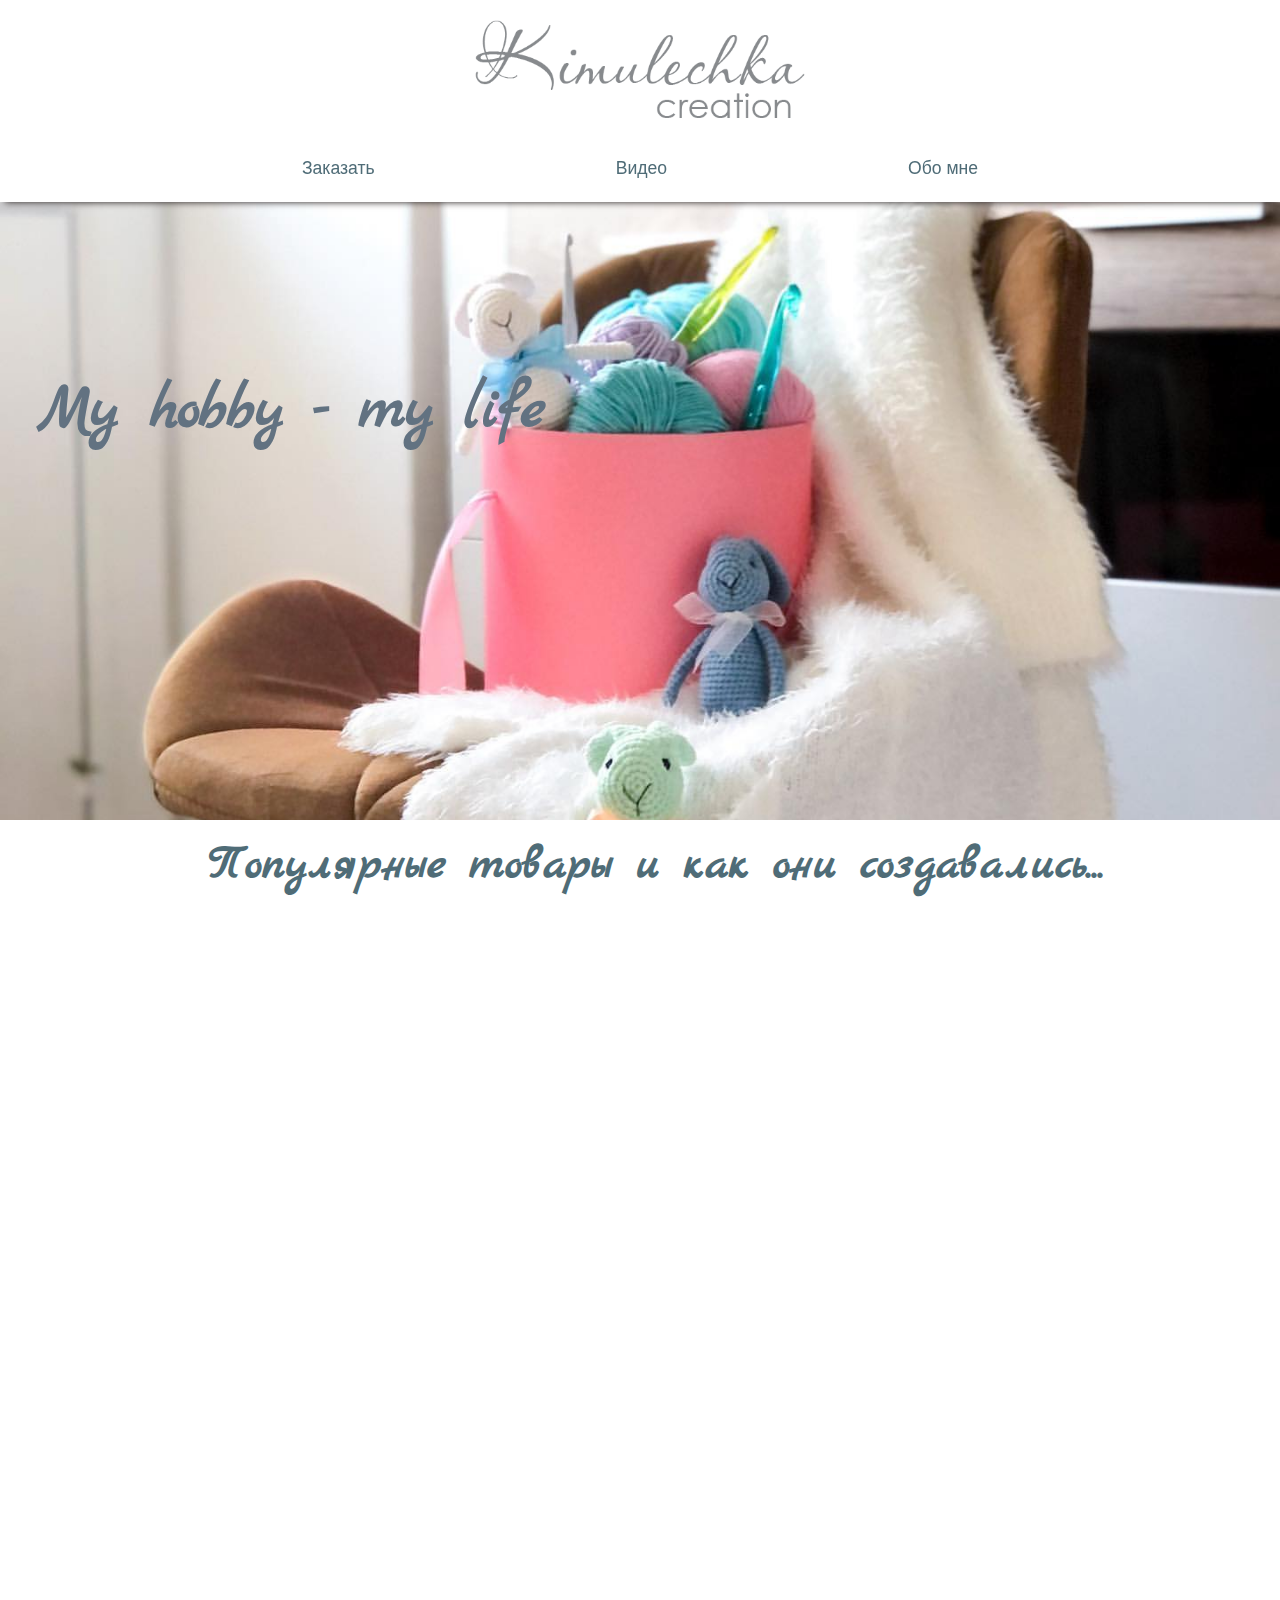
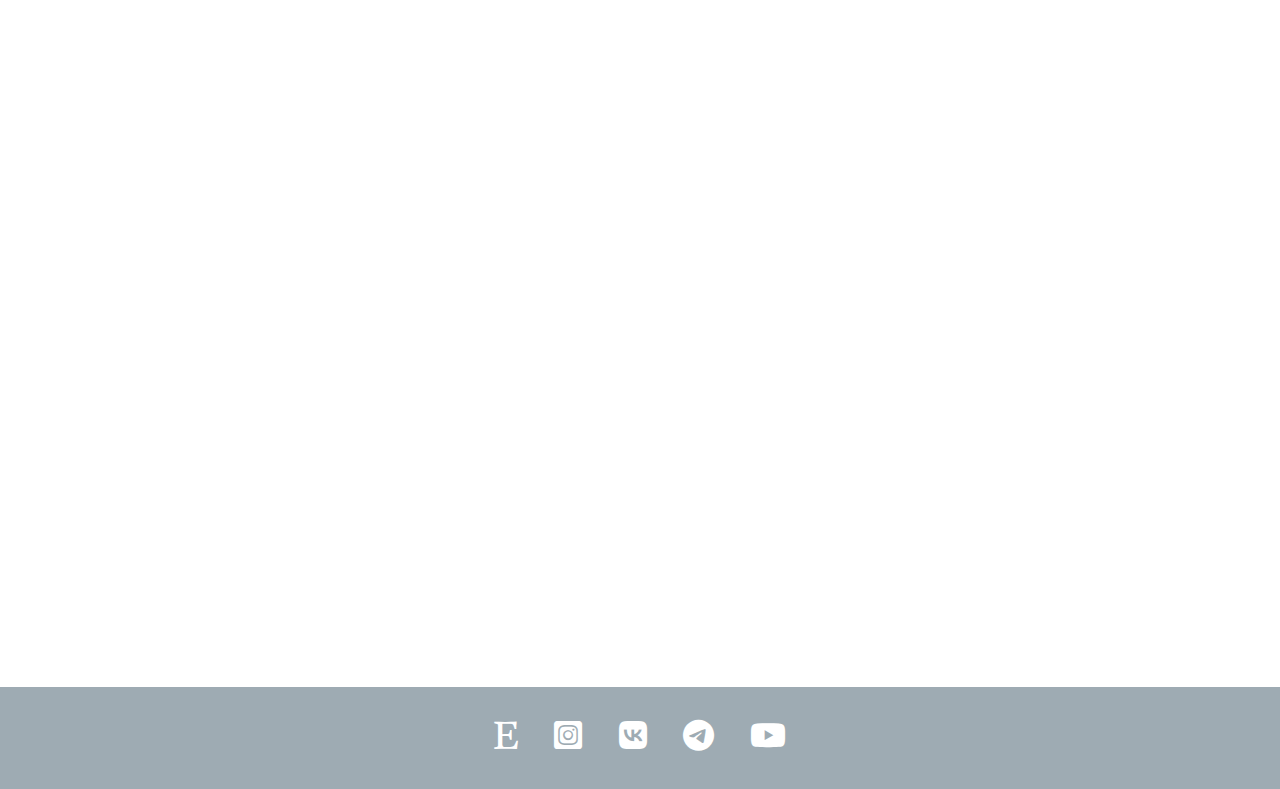
<file: index.html>
<!doctype html>
<html lang="en">
<head>
	<meta charset="UTF-8">
	<meta http-equiv="X-UA-Compatible" content="ie=edge">
	<meta name="viewport" content="width=device-width, initial-scale=1.0">
	<title>KimulechkaKnits</title>
	<link rel="stylesheet" href="shared.css">
	<link rel="stylesheet" href="main.css">
	<link rel="stylesheet" href="./iconsfont/iconsfont.css">
</head>

<body>
	<div class="backdrop"></div>
	<div class="modal">
		<h1 class="modal__title">Вы хотите заказать себе вязанного друга?</h1>
		<div class="modal__actions">
			<a href="ordering_page/ordering.html" class="modal__action">Да!</a>
			<button class="modal__action modal__action--negative" type="button">Нет!</button>
		</div>
	</div>
	<header class="main-header">
		<div>
			<a href="index.html" class="main-logo">
				<img src="images/logo.png" alt="Kimulechka Creation">
			</a>
			<a href="index.html" class="mobile-logo">
				<img src="images/logosmall.png" alt="Kimulechka Creation">
			</a>
		</div>
		<div>
			<button class="toggle-button">
				<span class="toggle-button__bar"></span>
				<span class="toggle-button__bar"></span>
				<span class="toggle-button__bar"></span>
			</button>
		</div>
		<nav class="main-nav">
			<ul class="main-nav__items">
				<li class="main-nav__item main-nav__item--cta"><a href="#">Заказать</a>
				</li>
				<li class="main-nav__item"><a href="video.html">Видео</a></li>
				<li class="main-nav__item"><a href="about_us/about.html">Обо мне</a></li>
			</ul>
		</nav>
		<nav class="mobile-nav">
			<ul class="mobile-nav__items">
				<li class="mobile-nav__item mobile-nav__item--cta">
					<a href="./ordering_page/ordering.html">Заказать</a>
				</li>
				<li class="mobile-nav__item"><a href="#">Видео</a></li>
				<li class="mobile-nav__item"><a href="about_us/about.html">Обо мне</a></li>
			</ul>
		</nav>
	</header>
	<main>
		<section id="product-overview">
			<h1>My hobby - my life</h1>
		</section>
		<section id="popular-toys">
			<h1 class="section-title">Популярные товары и как они создавались...</h1>
			<div class="popular-toys_overviev_main">
				<article class="popular-toys_leo box-scroll">
					<div class="popular-toys_image-container">
						<a href="#">
							<img src="./images/toys/5-лео-1.jpg" alt="Ом Ном">
						</a>
					</div>
					<div class="popular-toys_info">
						<h1 class="popular-toys_leo_title">Лео</h1>
						<p class="popular-toys_leo_story">Талисман и игровой персонаж образовательной платформы для изучения языков Lingualeo. Вязала по заказу этой компании для их клиентов. Связать 30 львят за неделю - done!</p>
					</div>
				</article>
				<article class="popular-toys_omnom box-scroll">
					<div class="popular-toys_info">
						<h1 class="popular-toys_omnom_title">Ам Ням</h1>
						<p class="popular-toys_omnom_story">Поклонникам игры "Cut the Rope". Связала главным любителям этой игры - своим детям.</p>
					</div>
					<div class="popular-toys_image-container">
						<a href="#">
							<img src="./images/toys/1-омном-1.jpg" alt="Ам Ням">
						</a>
					</div>
				</article>
				<article class="popular-toys_android box-scroll">
					<div class="popular-toys_image-container">
						<a href="#">
							<img src="./images/toys/2-андроид-1.jpg" alt="Андроид">
						</a>
					</div>
					<div class="popular-toys_info">
						<h1 class="popular-toys_android_title">Андроид</h1>
						<p class="popular-toys_android_story">Не только для малышей, но и для взрослых ценителей андроидов и фанатов роботов. Первый вязанный малыш был подарком для друга android-разработчика.</p>
					</div>
				</article>
			</div>
			<div class="popular-toys_overviev_mobile">
				<article class="popular-toys_leo box-scroll">
					<div class="popular-toys_image-container">
						<a href="#">
							<img src="./images/toys/5-лео-1.jpg" alt="Ом Ном">
						</a>
					</div>
					<div class="popular-toys_info">
						<h1 class="popular-toys_leo_title">Лео</h1>
						<p class="popular-toys_leo_story">Талисман и игровой персонаж образовательной платформы для изучения языков Lingualeo. Вязала по заказу этой компании для их клиентов. Связать 30 львят за неделю - done!</p>
					</div>
				</article>
				<article class="popular-toys_omnom box-scroll">
					<div class="popular-toys_image-container">
						<a href="#">
							<img src="./images/toys/1-омном-1.jpg" alt="Ам Ням">
						</a>
					</div>
					<div class="popular-toys_info">
						<h1 class="popular-toys_omnom_title">Ам Ням</h1>
						<p class="popular-toys_omnom_story">Поклонникам игры "Cut the Rope". Связала главным любителям этой игры - своим детям.</p>
					</div>
				</article>
				<article class="popular-toys_android box-scroll">
					<div class="popular-toys_image-container">
						<a href="#">
							<img src="./images/toys/2-андроид-1.jpg" alt="Андроид">
						</a>
					</div>
					<div class="popular-toys_info">
						<h1 class="popular-toys_android_title">Андроид</h1>
						<p class="popular-toys_android_story">Не только для малышей, но и для взрослых ценителей андроидов и фанатов роботов. Первый вязанный малыш был подарком для друга android-разработчика.</p>
					</div>
				</article>
			</div>
		</section>
	</main>
<footer class="main-footer">
		<div class="main-footer__links">
			<a href="https://www.etsy.com/shop/KimulechkaCreations" target="_blank" class="icon _icon-etsy"></a>
			<a href="https://www.instagram.com/kimulechkacreation/" target="_blank" class="icon _icon-instagram"></a>
			<a href="https://vk.com/kimulechka_by" target="_blank" class="icon _icon-vk"></a>
			<a href="https://t.me/kimulechka_by" target="_blank" class="icon _icon-telegram"></a>
			<a href="https://www.youtube.com/user/Kimulechkaby" target="icon _blank" class="_icon-youtube"></a>
		</div>
	</footer>
<script src="shared.js"></script>
<script src="section.js"></script>
</body>

</html>
</file>
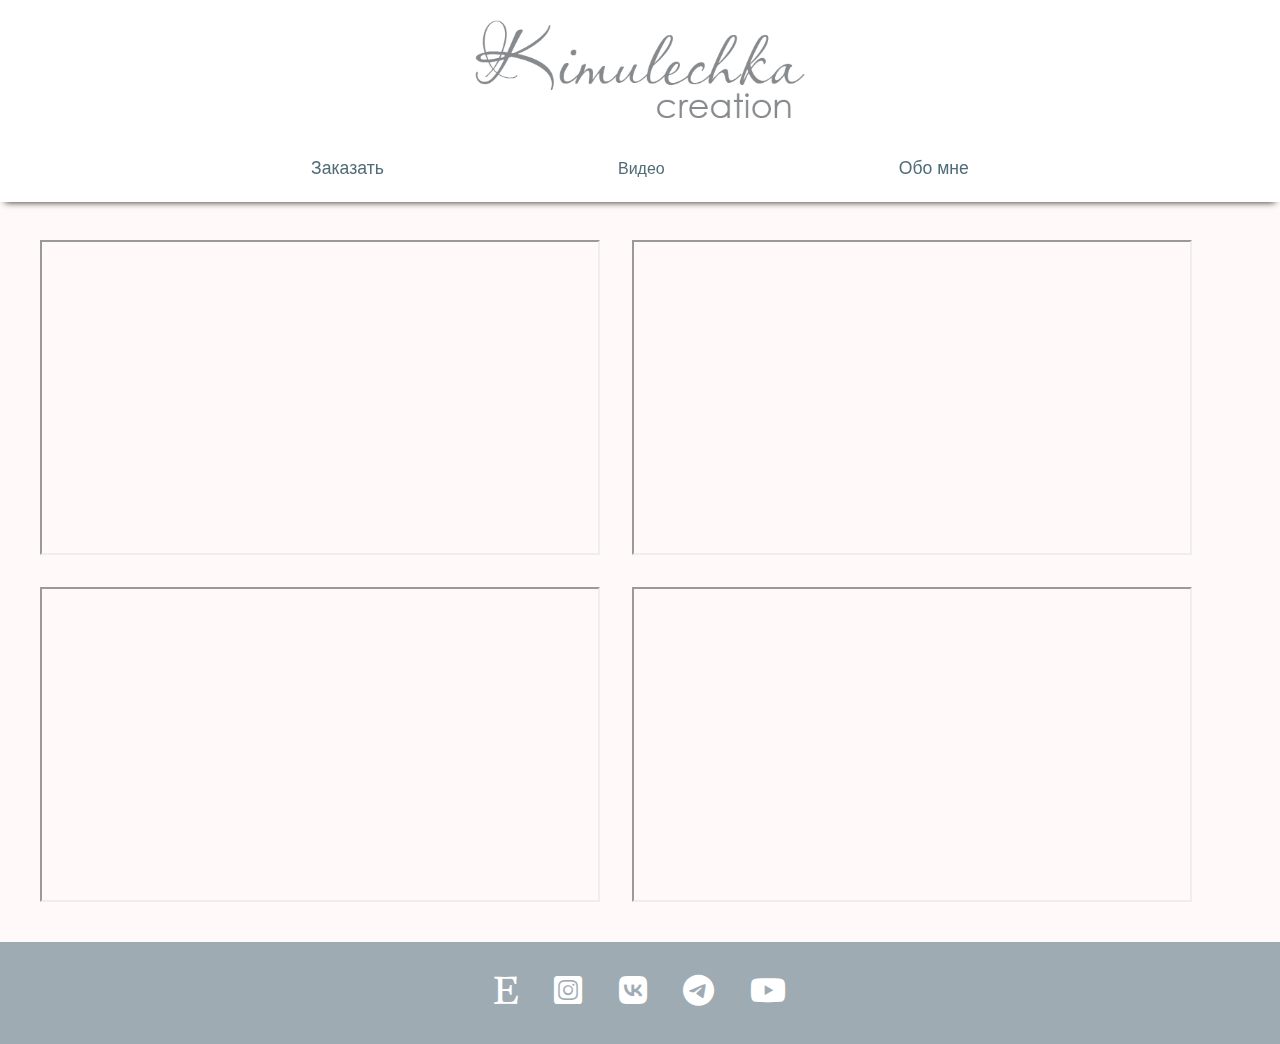
<file: video.html>
<!doctype html>
<html lang="en">
<head>
	<meta charset="UTF-8">
	<meta http-equiv="X-UA-Compatible" content="ie=edge">
	<meta name="viewport" content="width=device-width, initial-scale=1.0">
	<title>KimulechkaKnits</title>
	<link rel="stylesheet" href="shared.css">
	<link rel="stylesheet" href="main.css">
	<link rel="stylesheet" href="video.css">
	<link rel="stylesheet" href="./iconsfont/iconsfont.css">
</head>

<body>
	<div class="backdrop"></div>
	<div class="modal">
		<h1 class="modal__title">Вы хотите заказать себе вязанного друга?</h1>
		<div class="modal__actions">
			<a href="ordering_page/ordering.html" class="modal__action">Да!</a>
			<button class="modal__action modal__action--negative" type="button">Нет!</button>
		</div>
	</div>
	<header class="main-header">
		<div>
			<a href="index.html" class="main-logo">
				<img src="images/logo.png" alt="Kimulechka Creation">
			</a>
			<a href="index.html" class="mobile-logo">
				<img src="images/logosmall.png" alt="Kimulechka Creation">
			</a>
		</div>
		<div>
			<button class="toggle-button">
				<span class="toggle-button__bar"></span>
				<span class="toggle-button__bar"></span>
				<span class="toggle-button__bar"></span>
			</button>
		</div>
		<nav class="main-nav">
			<ul class="main-nav__items">
				<li class="main-nav__item main-nav__item--cta"><a href="#">Заказать</a>
				</li>
				<li class="main-nav__item">Видео</li>
				<li class="main-nav__item"><a href="about_us/about.html">Обо мне</a></li>
			</ul>
		</nav>
		<nav class="mobile-nav">
			<ul class="mobile-nav__items">
				<li class="mobile-nav__item mobile-nav__item--cta">
					<a href="./ordering_page/ordering.html">Заказать</a>
				</li>
				<li class="mobile-nav__item"><a href="#">Видео</a></li>
				<li class="mobile-nav__item"><a href="about_us/about.html">Обо мне</a></li>
			</ul>
		</nav>
	</header>
	<main class="video">
		<iframe width="560" height="315" src="https://www.youtube.com/embed/-3zMe_0iE90" title="YouTube video player" allow="accelerometer; autoplay; clipboard-write; encrypted-media; gyroscope; picture-in-picture" allowfullscreen></iframe>
		<iframe width="560" height="315" src="https://www.youtube.com/embed/Ed_C3MtHKAk" title="YouTube video player" allow="accelerometer; autoplay; clipboard-write; encrypted-media; gyroscope; picture-in-picture" allowfullscreen></iframe>
		<iframe width="560" height="315" src="https://www.youtube.com/embed/7c6_WmIKXMY" title="YouTube video player" allow="accelerometer; autoplay; clipboard-write; encrypted-media; gyroscope; picture-in-picture" allowfullscreen></iframe>
		<iframe width="560" height="315" src="https://www.youtube.com/embed/X3kUI4WJTVc" title="YouTube video player" allow="accelerometer; autoplay; clipboard-write; encrypted-media; gyroscope; picture-in-picture" allowfullscreen></iframe>
	</main>
<footer class="main-footer">
		<div class="main-footer__links">
			<a href="https://www.etsy.com/shop/KimulechkaCreations" target="_blank" class="icon _icon-etsy"></a>
			<a href="https://www.instagram.com/kimulechkacreation/" target="_blank" class="icon _icon-instagram"></a>
			<a href="https://vk.com/kimulechka_by" target="_blank" class="icon _icon-vk"></a>
			<a href="https://t.me/kimulechka_by" target="_blank" class="icon _icon-telegram"></a>
			<a href="https://www.youtube.com/user/Kimulechkaby" target="icon _blank" class="_icon-youtube"></a>
		</div>
	</footer>
<script src="shared.js"></script>
<script src="section.js"></script>
</body>

</html>
</file>
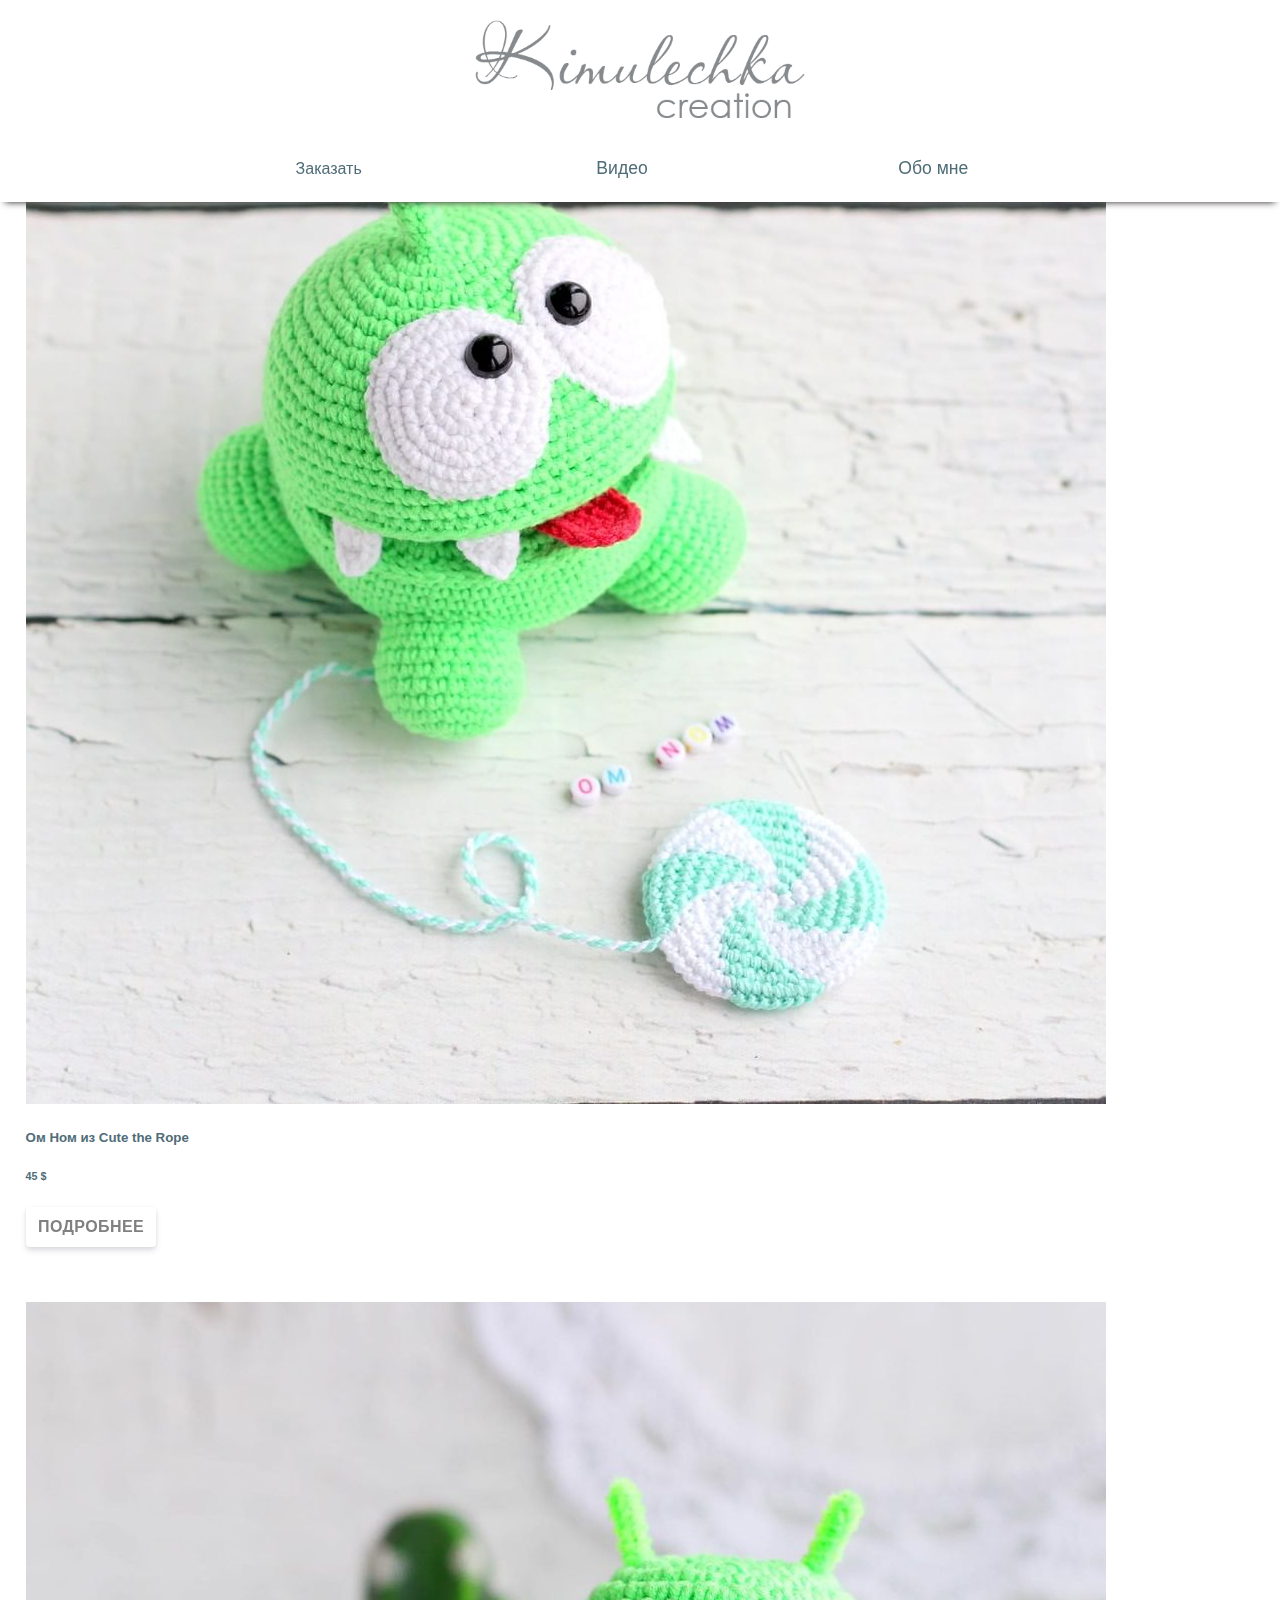
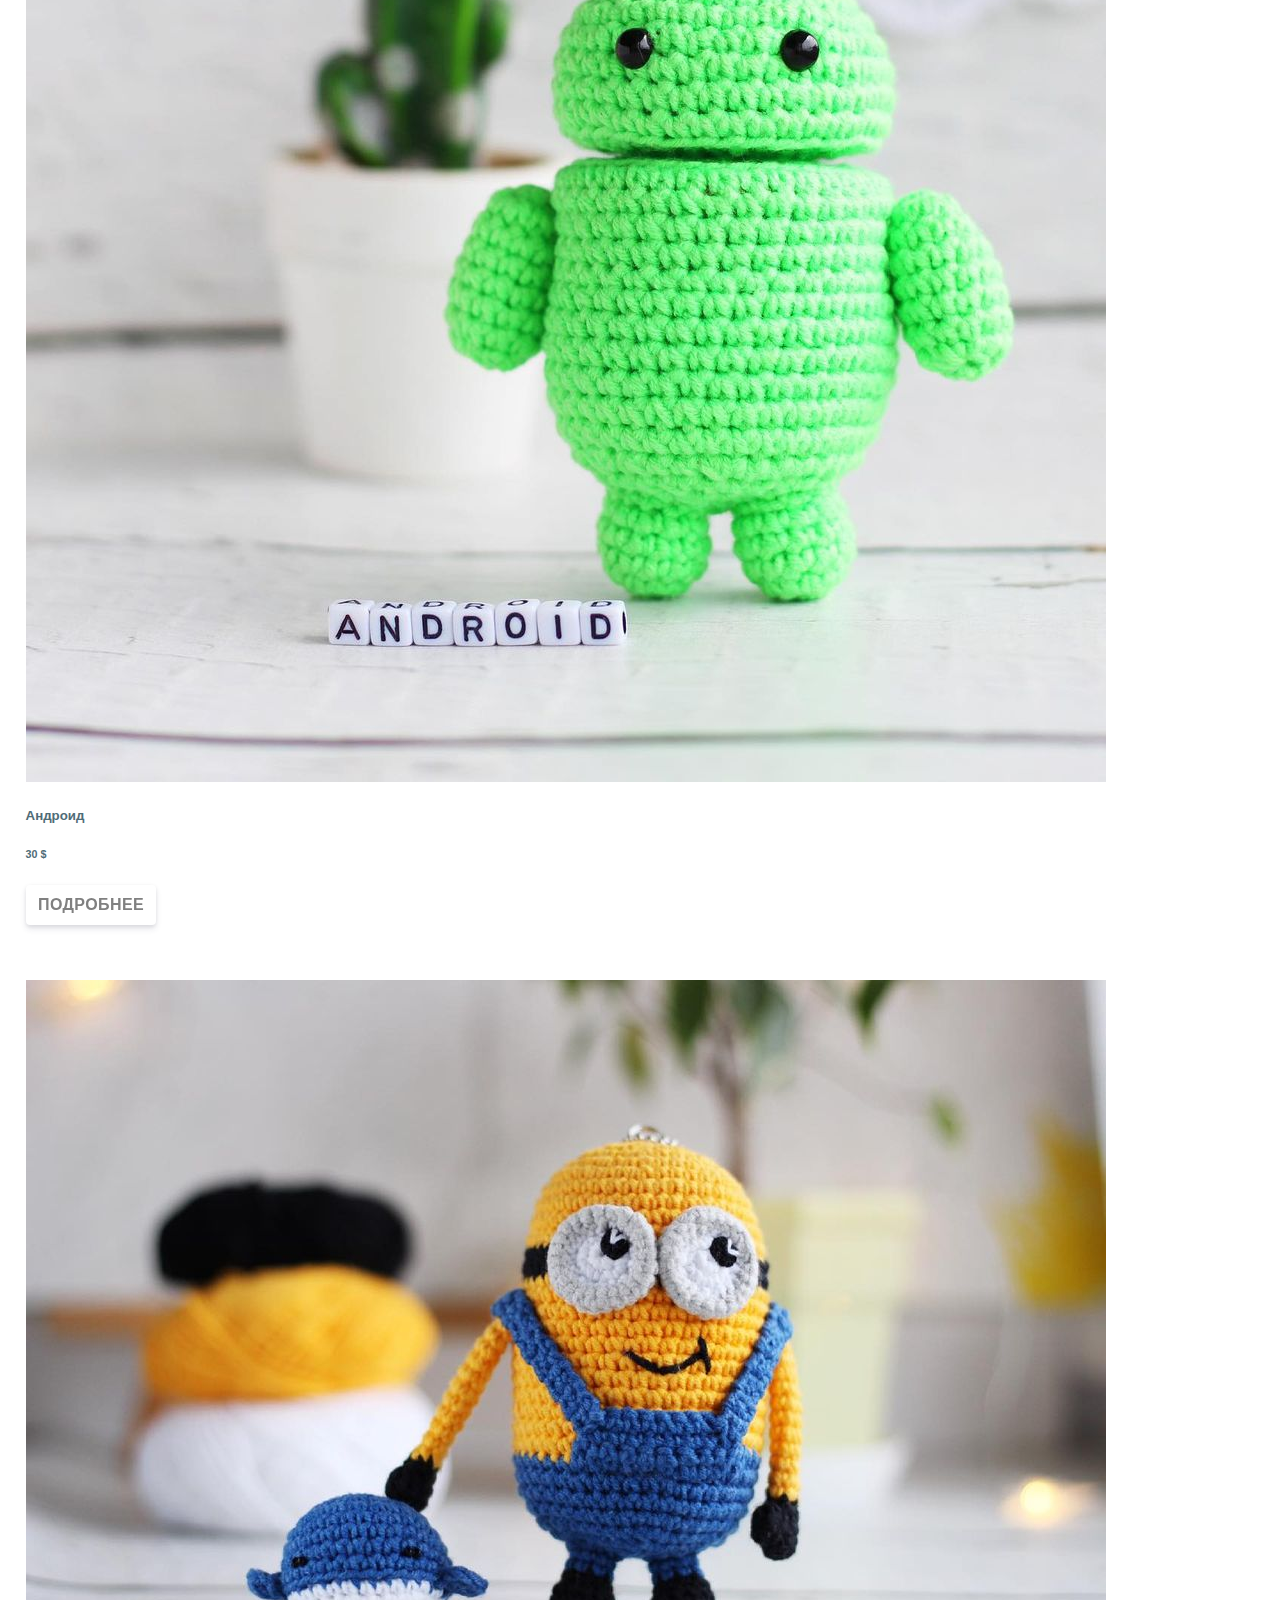
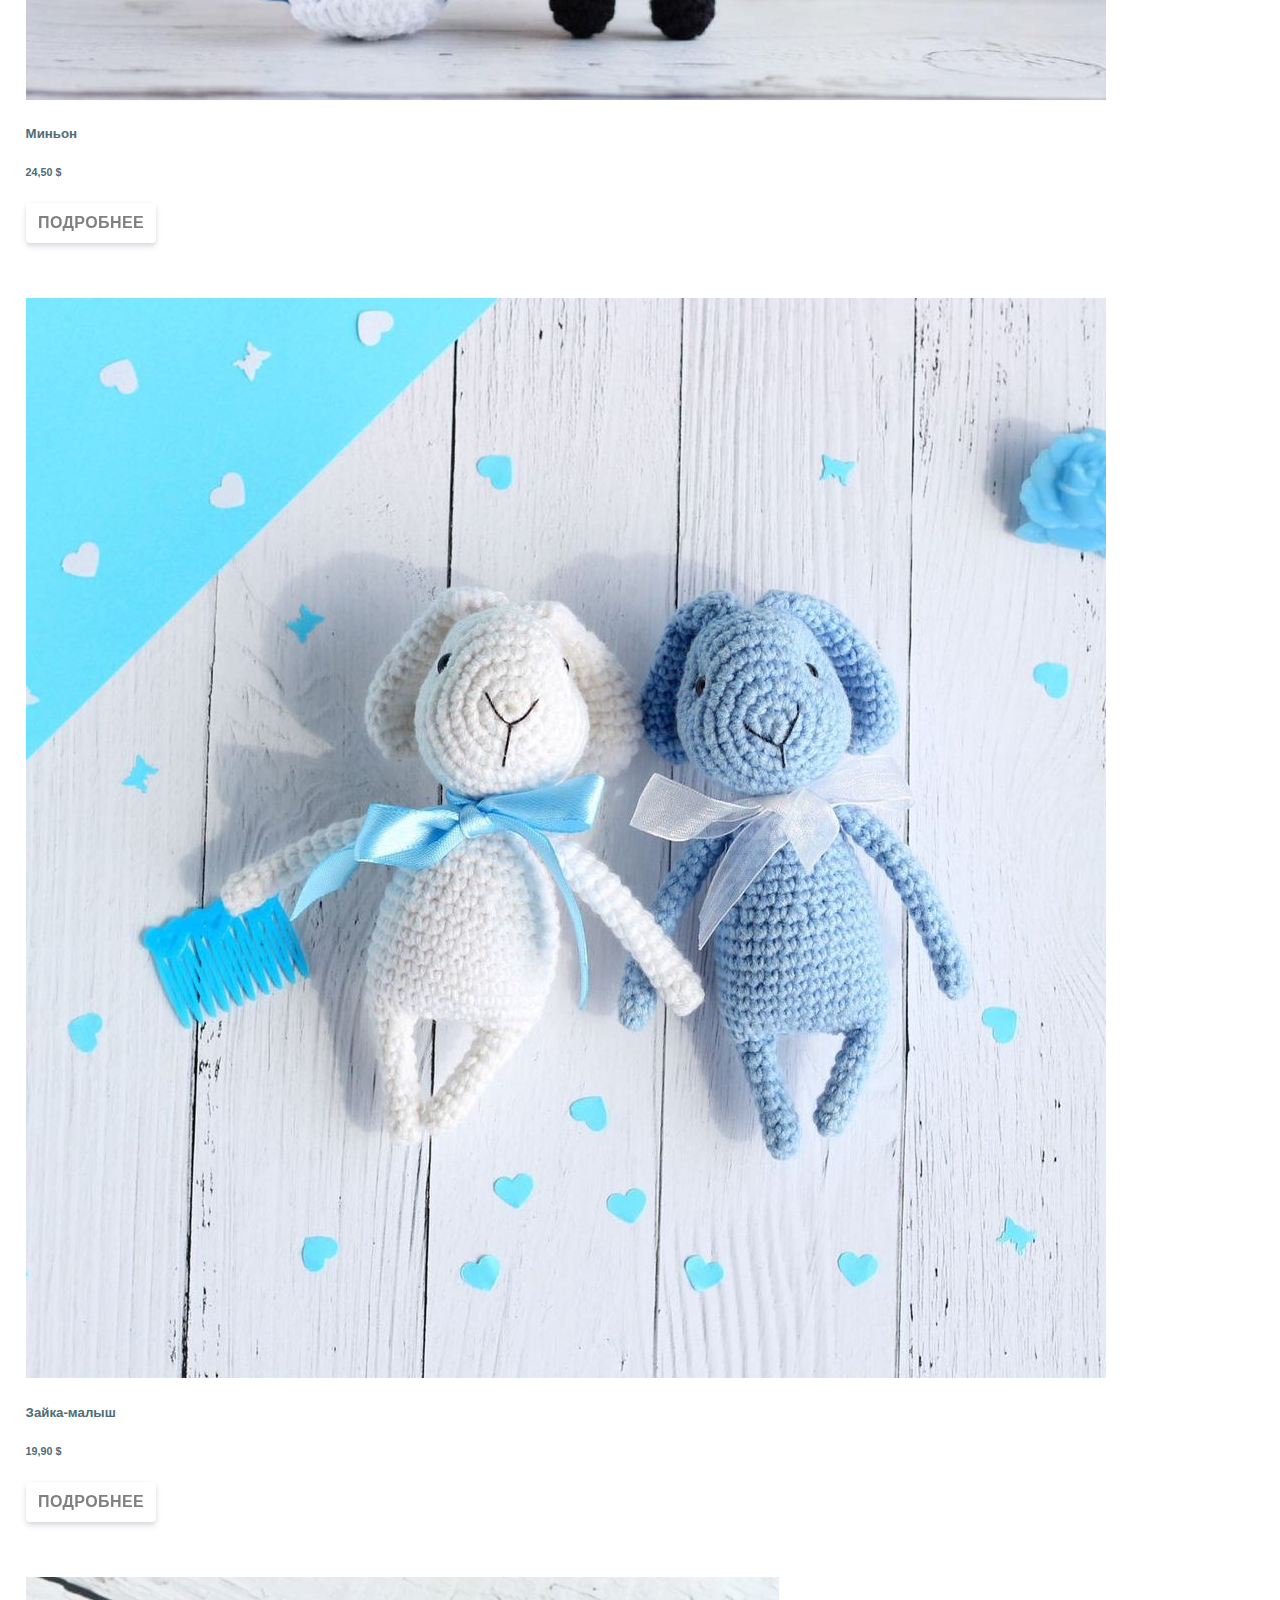
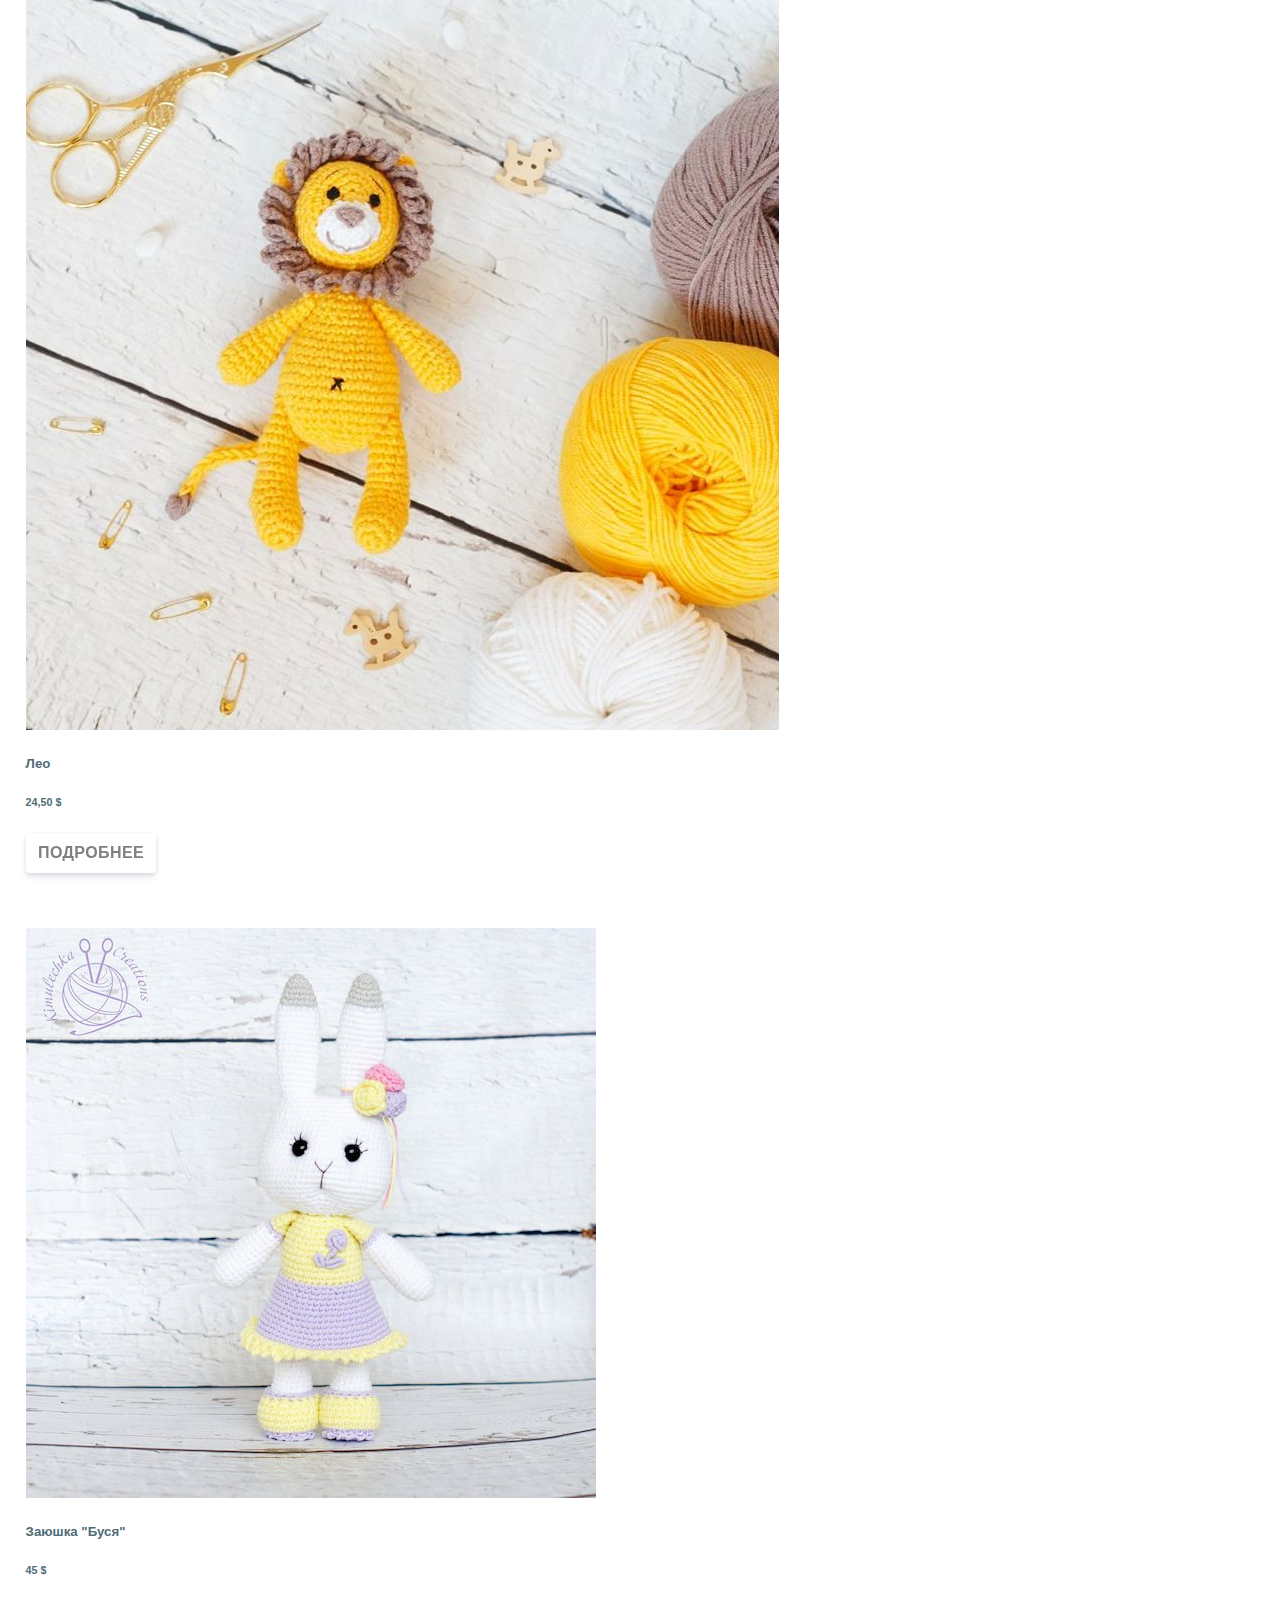
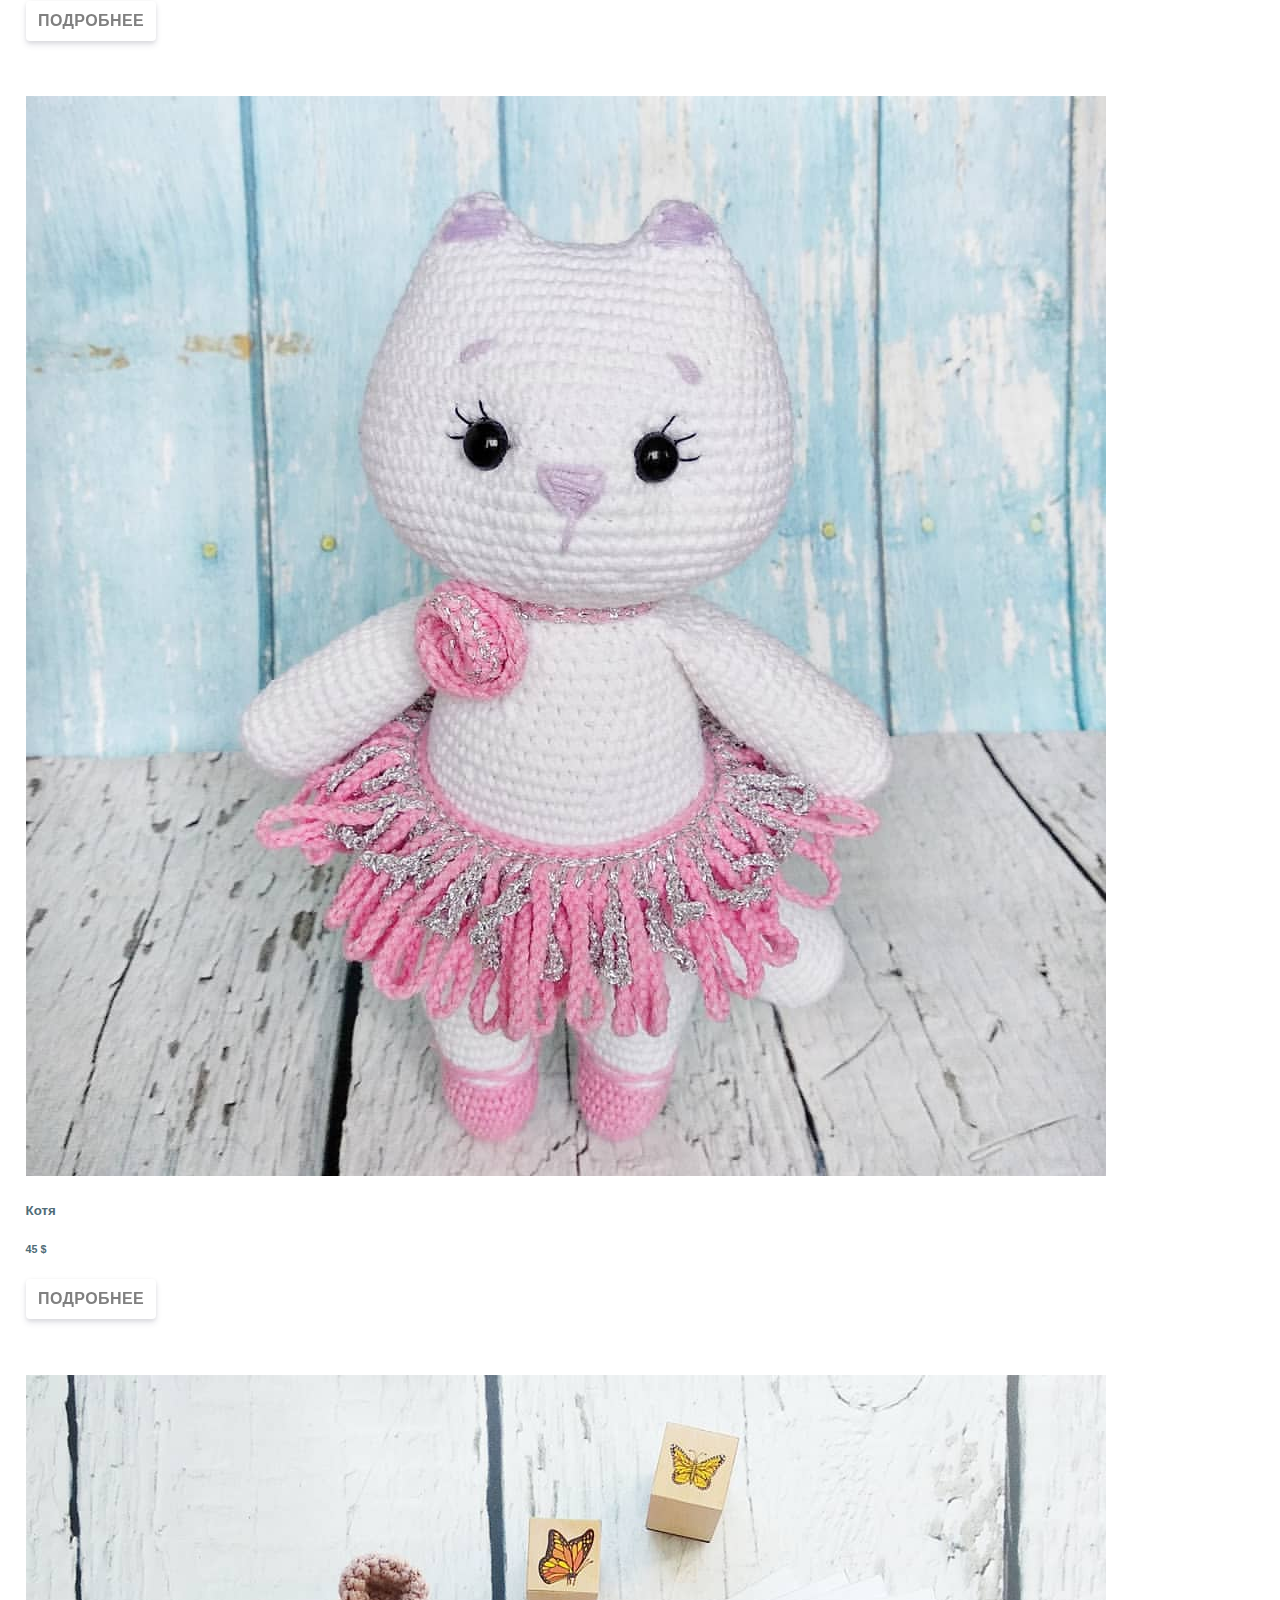
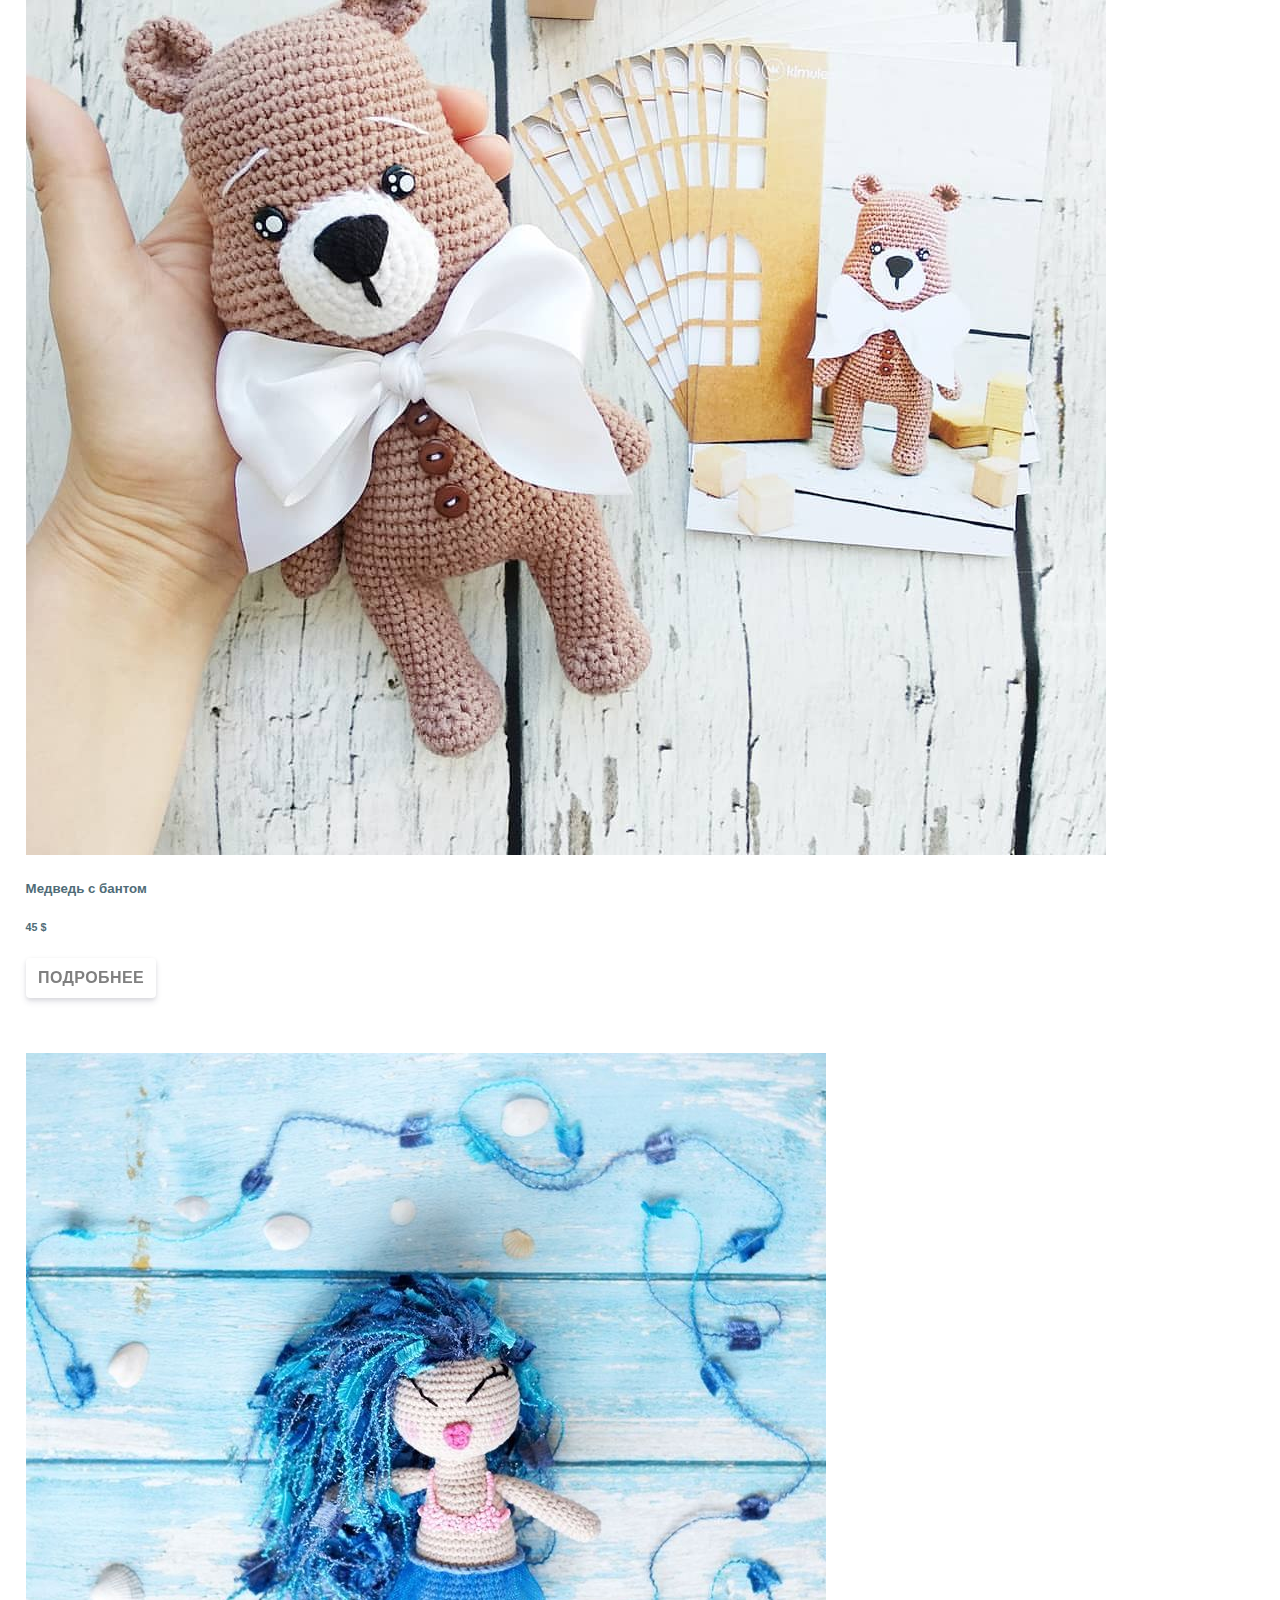
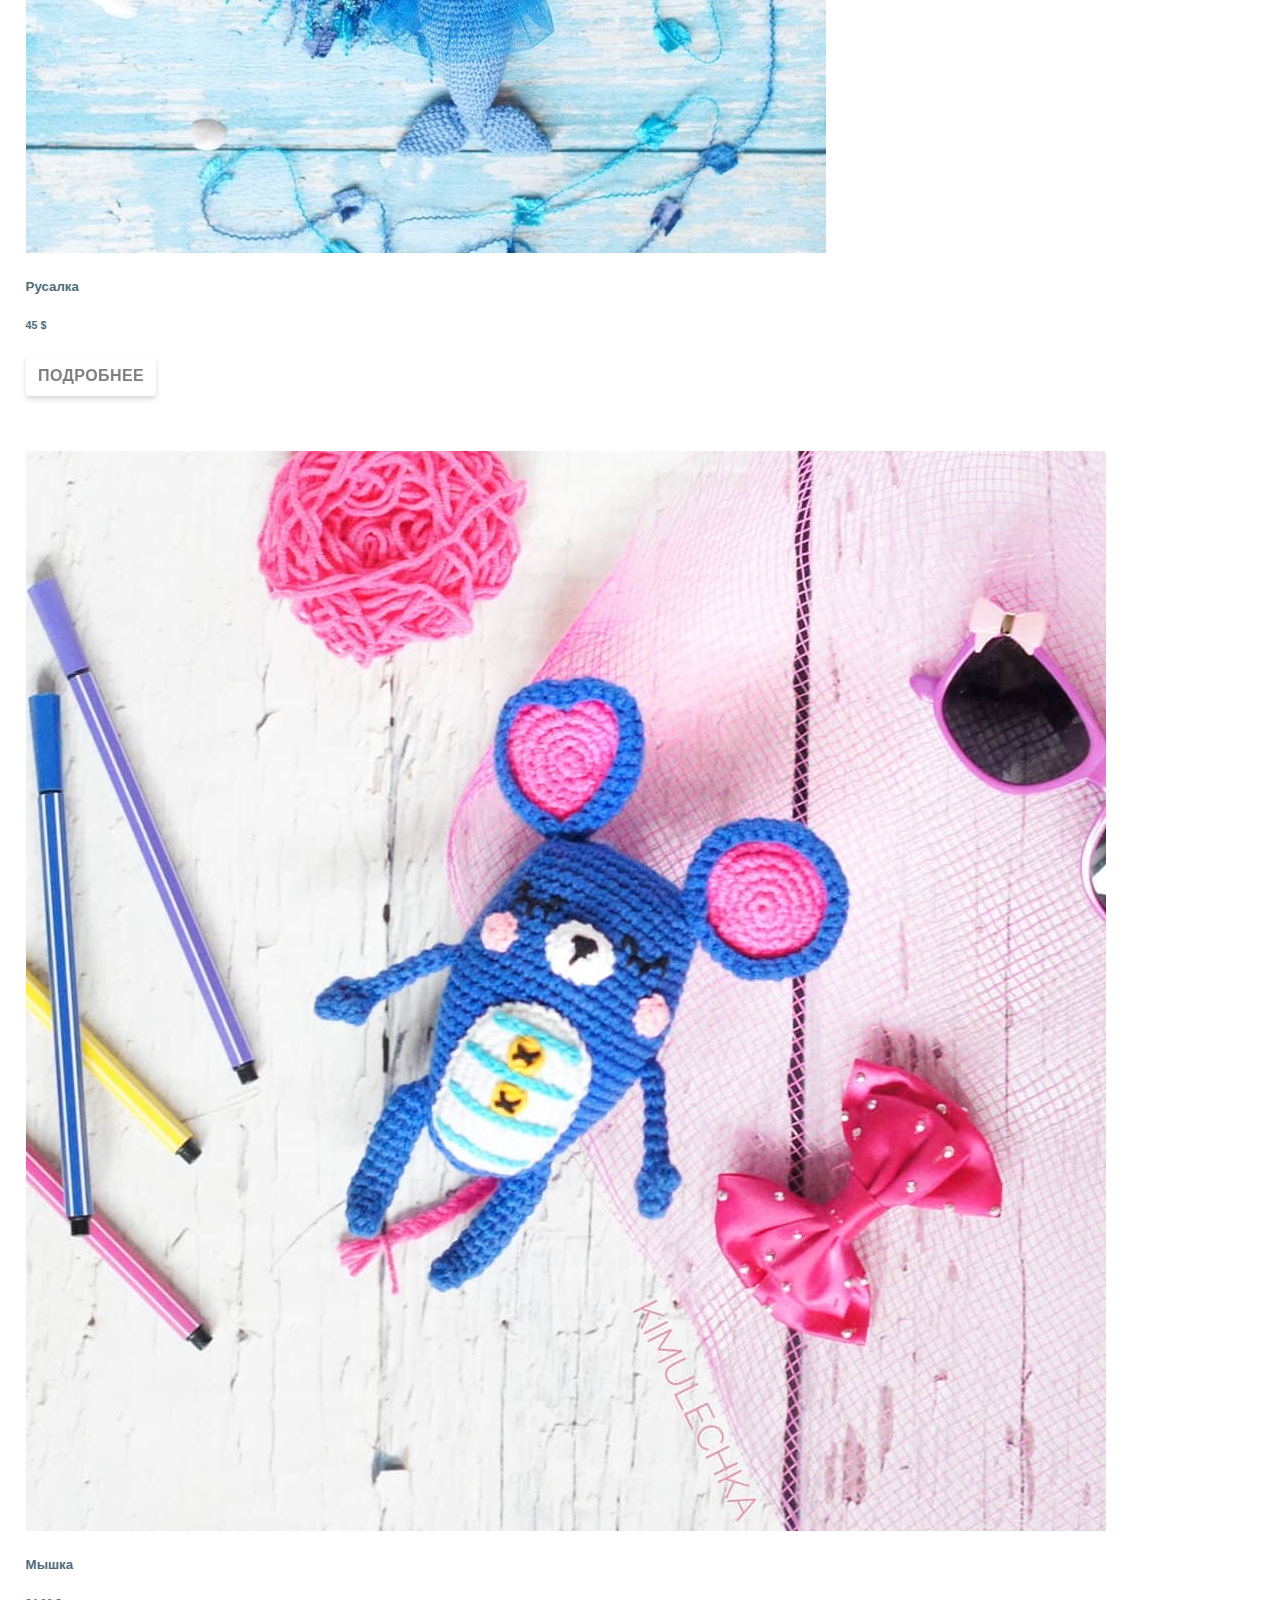
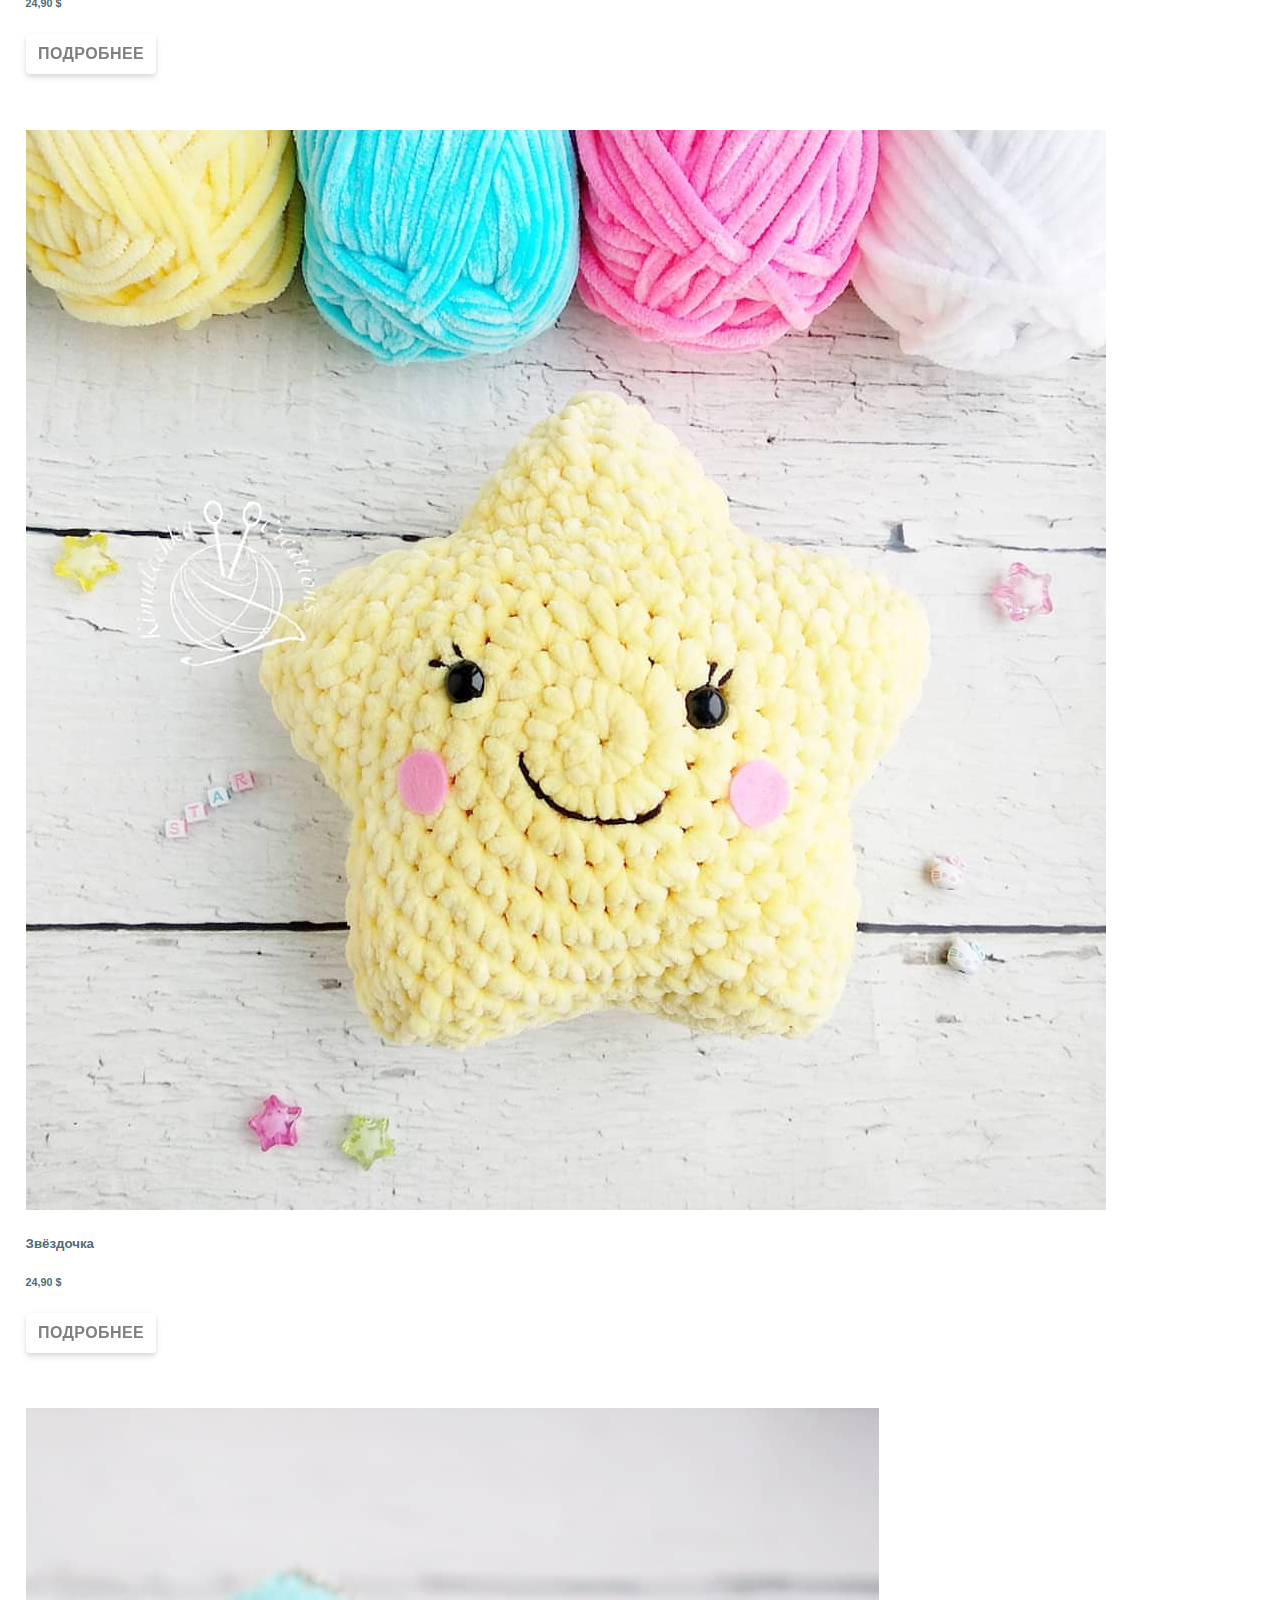
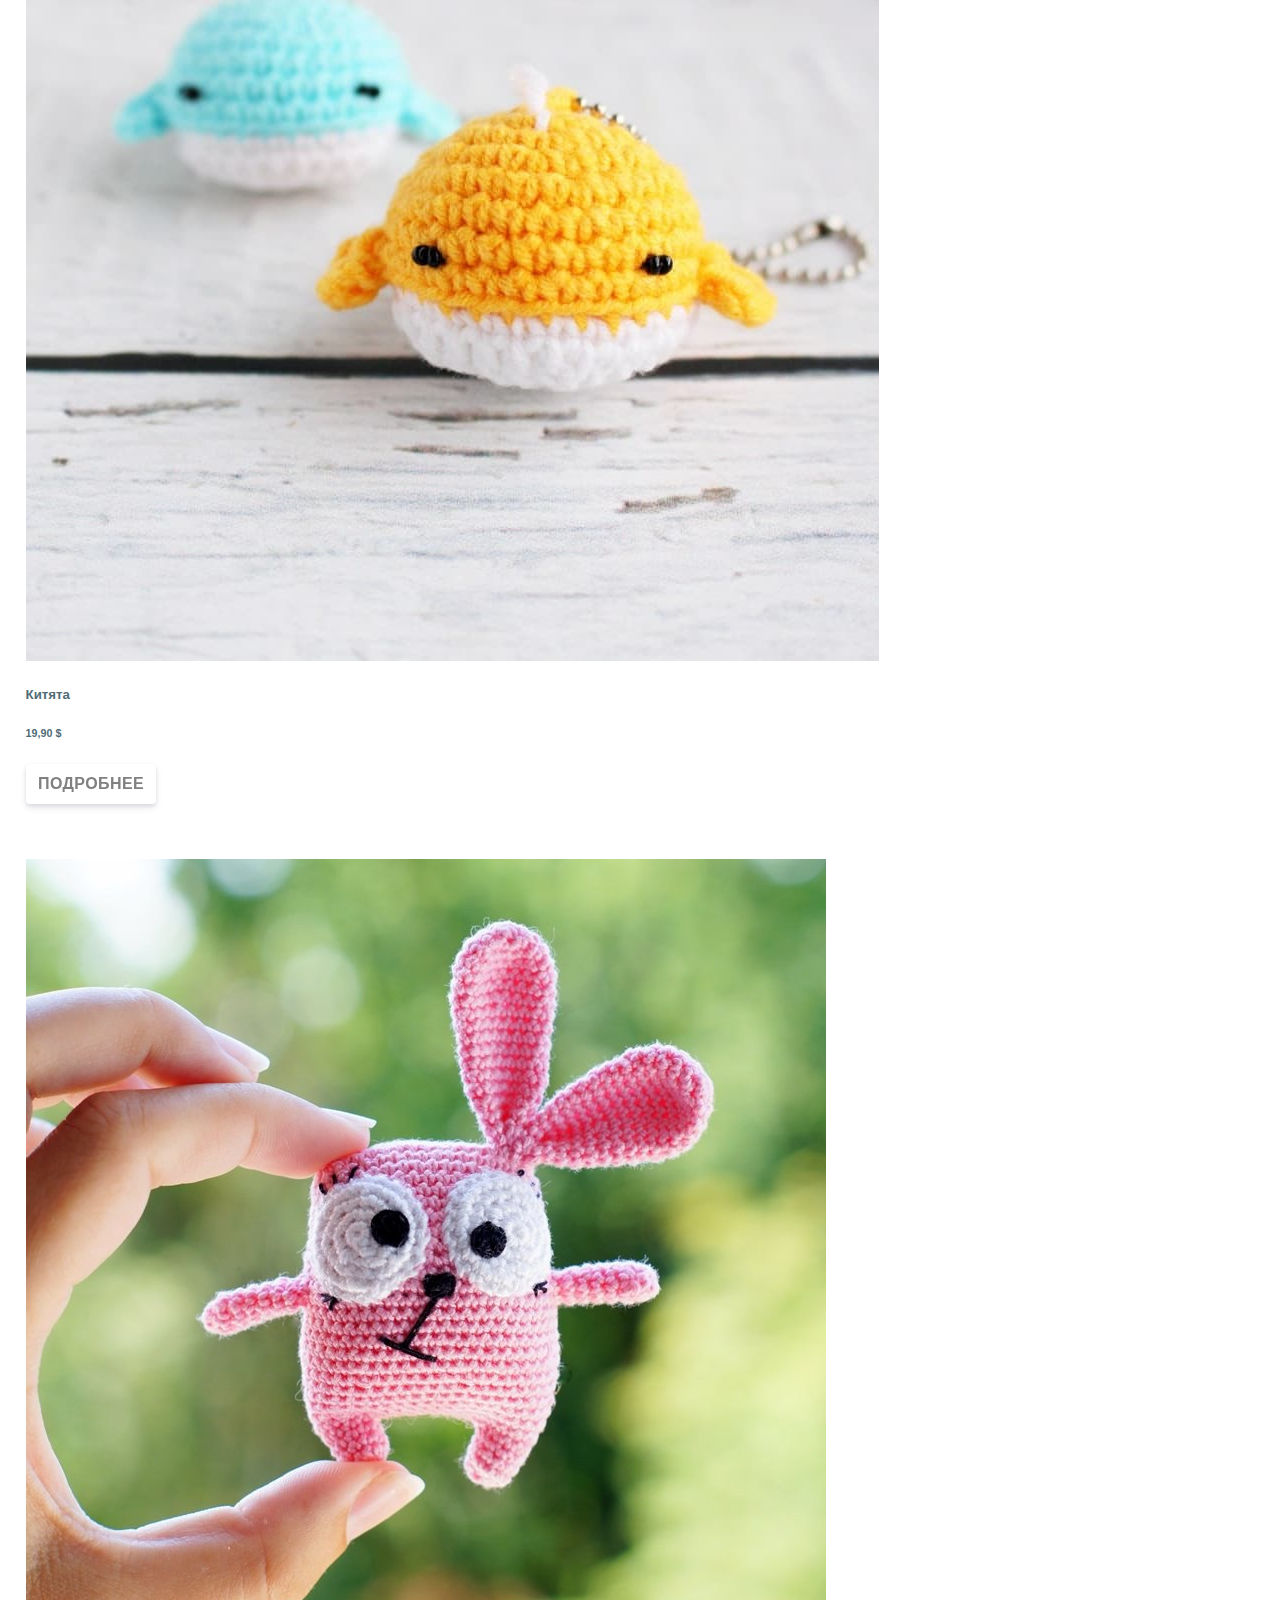
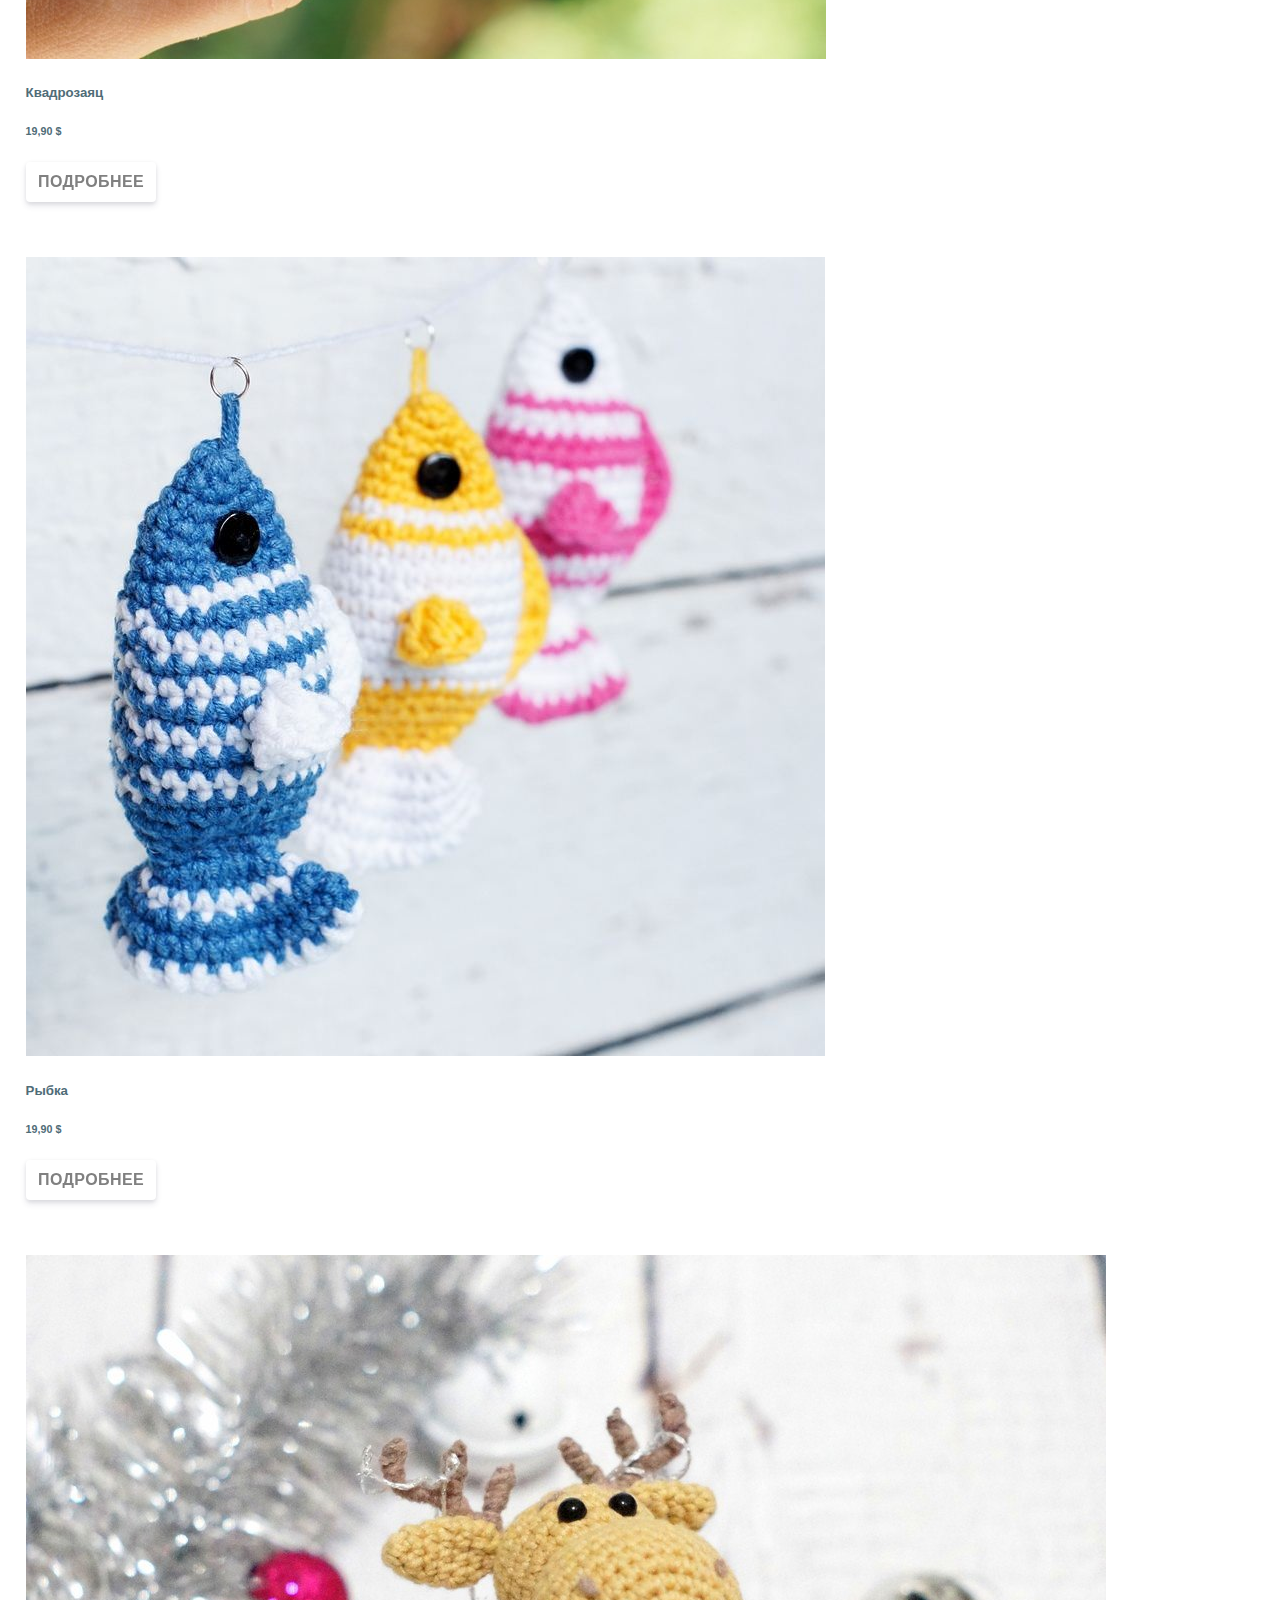
<file: ordering_page/ordering.html>
<!doctype html>
<html lang="en">
<head>
	<meta charset="UTF-8">
	<meta http-equiv="X-UA-Compatible" content="ie=edge">
	<meta name="viewport" content="width=device-width, initial-scale=1.0">
	<title>KimulechkaKnits</title>
	<link rel="stylesheet" href="../shared.css">
	<link rel="stylesheet" href="../main.css">
	<link rel="stylesheet" href="ordering.css">
	<link rel="stylesheet" href="../iconsfont/iconsfont.css">
</head>

<body>
	<header class="main-header">
		<div>
			<a href="../index.html" class="main-logo">
				<img src="../images/logo.png" alt="Kimulechka Creation">
			</a>
			<a href="../index.html" class="mobile-logo">
				<img src="../images/logosmall.png" alt="Kimulechka Creation">
			</a>
		</div>
		<div>
			<button class="toggle-button">
				<span class="toggle-button__bar"></span>
				<span class="toggle-button__bar"></span>
				<span class="toggle-button__bar"></span>
			</button>
		</div>
		<nav class="main-nav">
			<ul class="main-nav__items">
				<li class="main-nav__item main-nav__item--cta">Заказать</li>
				<li class="main-nav__item"><a href="../video.html">Видео</a></li>
				<li class="main-nav__item"><a href="../about_us/about.html">Обо мне</a></li>
			</ul>
		</nav>
		<nav class="mobile-nav">
			<ul class="mobile-nav__items">
				<li class="mobile-nav__item mobile-nav__item--cta">
					<a href="../ordering_page/ordering.html">Заказать</a>
				</li>
				<li class="mobile-nav__item"><a href="#">Видео</a></li>
				<li class="mobile-nav__item"><a href="../about_us/about.html">Обо мне</a></li>
			</ul>
		</nav>
	</header>
	<section class="products">
		<div class="product-card">
			<div class="product-image">
				<img src="../images/toys/1-омном-1.jpg" alt="Омном">
			</div>
			<div class="product-info">
				<h5>Ом Ном из Cute the Rope</h5>
				<h6>45 $</h6>
				<a class="button button--default"
				   role="button"
				   href="../ordering_page/products/product1.html"
				   tabindex="0"
				>
					Подробнее
				</a>
			</div>
		</div>
		<div class="product-card">
			<div class="product-image">
				<img src="../images/toys/2-андроид-1.jpg" alt="Андроид">
			</div>
			<div class="product-info">
				<h5>Андроид</h5>
				<h6>30 $</h6>
				<a class="button button--default"
				   role="button"
				   href="#"
				   tabindex="0"
				>
					Подробнее
				</a>
			</div>
		</div>
		<div class="product-card">
			<div class="product-image">
				<img src="../images/toys/3-миньон-1.jpg" alt="Миньон">
			</div>
			<div class="product-info">
				<h5>Миньон</h5>
				<h6>24,50 $</h6>
				<a class="button button--default"
				   role="button"
				   href="#"
				   tabindex="0"
				>
					Подробнее
				</a>
			</div>
		</div>
		<div class="product-card">
			<div class="product-image">
				<img src="../images/toys/4-зайцы-1.jpg" alt="Зайка-малыш">
			</div>
			<div class="product-info">
				<h5>Зайка-малыш</h5>
				<h6>19,90 $</h6>
				<a class="button button--default"
				   role="button"
				   href="#"
				   tabindex="0"
				>
					Подробнее
				</a>
			</div>
		</div>
		<div class="product-card">
			<div class="product-image">
				<img src="../images/toys/5-лео-1.jpg" alt="Лео">
			</div>
			<div class="product-info">
				<h5>Лео</h5>
				<h6>24,50 $</h6>
				<a class="button button--default"
				   role="button"
				   href="#"
				   tabindex="0"
				>
					Подробнее
				</a>
			</div>
		</div>
		<div class="product-card">
			<div class="product-image">
				<img src="../images/toys/6-заяц-1.jpg" alt="Заюшка-Буся">
			</div>
			<div class="product-info">
				<h5>Заюшка "Буся"</h5>
				<h6>45 $</h6>
				<a class="button button--default"
				   role="button"
				   href="#"
				   tabindex="0"
				>
					Подробнее
				</a>
			</div>
		</div>
		<div class="product-card">
			<div class="product-image">
				<img src="../images/toys/7-кот-1.jpg" alt="Котя">
			</div>
			<div class="product-info">
				<h5>Котя</h5>
				<h6>45 $</h6>
				<a class="button button--default"
				   role="button"
				   href="#"
				   tabindex="0"
				>
					Подробнее
				</a>
			</div>
		</div>
		<div class="product-card">
			<div class="product-image">
				<img src="../images/toys/8-медведь-1.jpg" alt="Медведь с бантом">
			</div>
			<div class="product-info">
				<h5>Медведь с бантом</h5>
				<h6>45 $</h6>
				<a class="button button--default"
				   role="button"
				   href="#"
				   tabindex="0"
				>
					Подробнее
				</a>
			</div>
		</div>
		<div class="product-card">
			<div class="product-image">
				<img src="../images/toys/9-русалка-1.jpg" alt="Русалка">
			</div>
			<div class="product-info">
				<h5>Русалка</h5>
				<h6>45 $</h6>
				<a class="button button--default"
				   role="button"
				   href="#"
				   tabindex="0"
				>
					Подробнее
				</a>
			</div>
		</div>
		<div class="product-card">
			<div class="product-image">
				<img src="../images/toys/10-мышь-1.jpg" alt="Мышка">
			</div>
			<div class="product-info">
				<h5>Мышка</h5>
				<h6>24,90 $</h6>
				<a class="button button--default"
				   role="button"
				   href="#"
				   tabindex="0"
				>
					Подробнее
				</a>
			</div>
		</div>
		<div class="product-card">
			<div class="product-image">
				<img src="../images/toys/11-звезда-1.jpg" alt="Звёздочка">
			</div>
			<div class="product-info">
				<h5>Звёздочка</h5>
				<h6>24,90 $</h6>
				<a class="button button--default"
				   role="button"
				   href="#"
				   tabindex="0"
				>
					Подробнее
				</a>
			</div>
		</div>
		<div class="product-card">
			<div class="product-image">
				<img src="../images/toys/12-кит-1.jpg" alt="Китята">
			</div>
			<div class="product-info">
				<h5>Китята</h5>
				<h6>19,90 $</h6>
				<a class="button button--default"
				   role="button"
				   href="#"
				   tabindex="0"
				>
					Подробнее
				</a>
			</div>
		</div>
		<div class="product-card">
			<div class="product-image">
				<img src="../images/toys/13-квадрозаяц-1.jpg" alt="Квадрозаяц">
			</div>
			<div class="product-info">
				<h5>Квадрозаяц</h5>
				<h6>19,90 $</h6>
				<a class="button button--default"
				   role="button"
				   href="#"
				   tabindex="0"
				>
					Подробнее
				</a>
			</div>
		</div>
		<div class="product-card">
			<div class="product-image">
				<img src="../images/toys/14-рыбка-1.jpg" alt="Рыбка">
			</div>
			<div class="product-info">
				<h5>Рыбка</h5>
				<h6>19,90 $</h6>
				<a class="button button--default"
				   role="button"
				   href="#"
				   tabindex="0"
				>
					Подробнее
				</a>
			</div>
		</div>
		<div class="product-card">
			<div class="product-image">
				<img src="../images/toys/15-лось-1.jpg" alt="Лось Рудольф">
			</div>
			<div class="product-info">
				<h5>Лось Рудольф</h5>
				<h6>29,50 $</h6>
				<a class="button button--default"
				   role="button"
				   href="#"
				   tabindex="0"
				>
					Подробнее
				</a>
			</div>
		</div>
		<div class="product-card">
			<div class="product-image">
				<img src="../images/toys/16-медуза-1.jpg" alt="Медуза">
			</div>
			<div class="product-info">
				<h5>Медуза</h5>
				<h6>19,90 $</h6>
				<a class="button button--default"
				   role="button"
				   href="#"
				   tabindex="0"
				>
					Подробнее
				</a>
			</div>
		</div>
		<div class="product-card">
			<div class="product-image">
				<img src="../images/toys/17-зайчиксплюш-1.jpg" alt="Зайчик-сплюш">
			</div>
			<div class="product-info">
				<h5>Зайчик-сплюш</h5>
				<h6>24,50 $</h6>
				<a class="button button--default"
				   role="button"
				   href="#"
				   tabindex="0"
				>
					Подробнее
				</a>
			</div>
		</div>
		<div class="product-card">
			<div class="product-image">
				<img src="../images/toys/18-кальмар-1.jpg" alt="Кальмар">
			</div>
			<div class="product-info">
				<h5>Кальмар</h5>
				<h6>24,50 $</h6>
				<a class="button button--default"
				   role="button"
				   href="#"
				   tabindex="0"
				>
					Подробнее
				</a>
			</div>
		</div>
		<div class="product-card">
			<div class="product-image">
				<img src="../images/toys/19-парочка-1.jpg" alt="Парочка">
			</div>
			<div class="product-info">
				<h5>"Парочка"</h5>
				<h6>45 $</h6>
				<a class="button button--default"
				   role="button"
				   href="#"
				   tabindex="0"
				>
					Подробнее
				</a>
			</div>
		</div>
		<div class="product-card">
			<div class="product-image">
				<img src="../images/toys/20-леон.jpg" alt="Леон из BrawlStars">
			</div>
			<div class="product-info">
				<h5>Леон из BrawlStars</h5>
				<h6>45 $</h6>
				<a class="button button--default"
				   role="button"
				   href="#"
				   tabindex="0"
				>
					Подробнее
				</a>
			</div>
		</div>
	</section>
	<footer class="main-footer">
		<div class="main-footer__links">
			<a href="https://www.etsy.com/shop/KimulechkaCreations" target="_blank" class="icon _icon-etsy"></a>
			<a href="https://www.instagram.com/kimulechkacreation/" target="_blank" class="icon _icon-instagram"></a>
			<a href="https://vk.com/kimulechka_by" target="_blank" class="icon _icon-vk"></a>
			<a href="https://t.me/kimulechka_by" target="_blank" class="icon _icon-telegram"></a>
			<a href="https://www.youtube.com/user/Kimulechkaby" target="icon _blank" class="_icon-youtube"></a>
		</div>
	</footer>
<script src="../shared.js"></script>
</body>
</html>
</file>
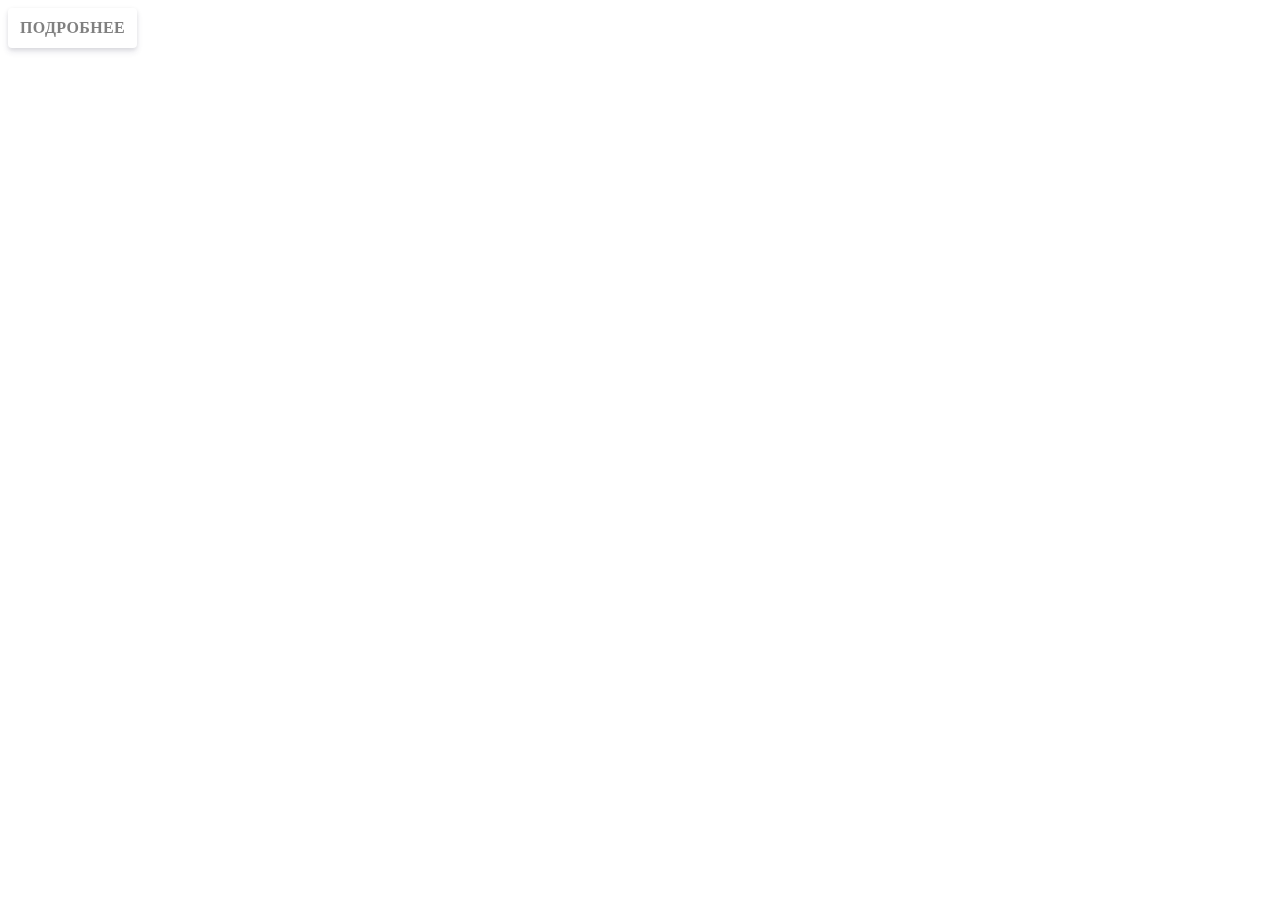
<file: ordering_page/button/button.html>
<!DOCTYPE html>
<html lang="en">
<head>
	<meta charset="UTF-8">
	<title>Button</title>
	<link rel="stylesheet" href="button.css">
</head>
<body>
	<a class="button button--default"
	   role="button"
	   href="#"
	   tabindex="0"
	>
		Подробнее
	</a>
</body>
</html>
</file>
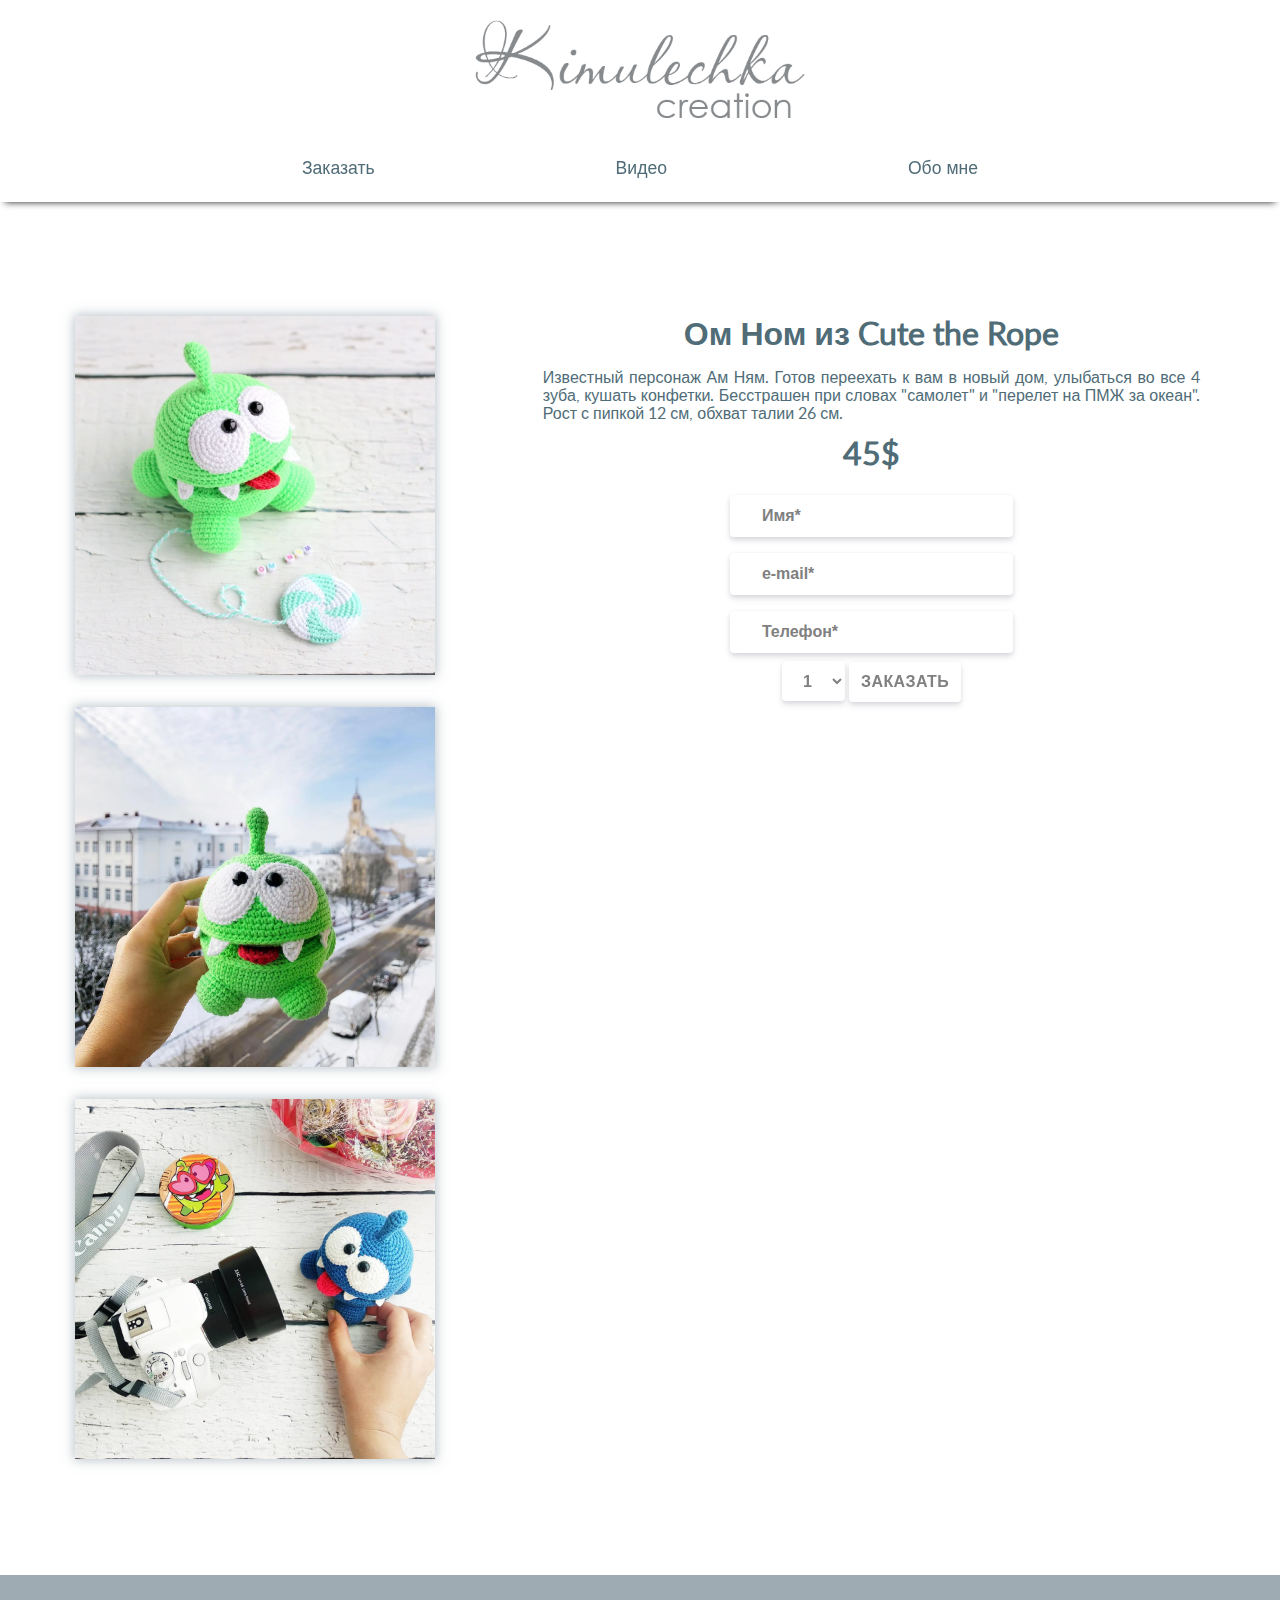
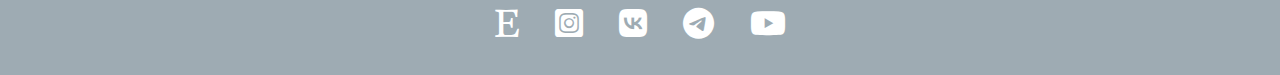
<file: ordering_page/products/product1.html>
<!doctype html>
<html lang="en">
<head>
	<meta charset="UTF-8">
	<meta http-equiv="X-UA-Compatible" content="ie=edge">
	<meta name="viewport" content="width=device-width, initial-scale=1.0">
	<title>KimulechkaKnits</title>
	<link rel="stylesheet" href="../../shared.css">
	<link rel="stylesheet" href="../../main.css">
	<link rel="stylesheet" href="products.css">
	<link rel="stylesheet" href="../../iconsfont/iconsfont.css">
</head>

<body>
<div class="backdrop"></div>
<div class="modal">
	<h1 class="modal__title">Вы хотите заказать себе вязанного друга?</h1>
	<div class="modal__actions">
		<a href="../../ordering_page/../index.html" class="modal__action">Да!</a>
		<button class="modal__action modal__action--negative" type="button">Нет!</button>
	</div>
</div>
<header class="main-header">
	<div>
		<a href="../../index.html" class="main-logo">
			<img src="../../images/logo.png" alt="Kimulechka Creation">
		</a>
		<a href="../../index.html" class="mobile-logo">
			<img src="../../images/logosmall.png" alt="Kimulechka Creation">
		</a>
	</div>
	<div>
		<button class="toggle-button">
			<span class="toggle-button__bar"></span>
			<span class="toggle-button__bar"></span>
			<span class="toggle-button__bar"></span>
		</button>
	</div>
	<nav class="main-nav">
		<ul class="main-nav__items">
			<li class="main-nav__item main-nav__item--cta"><a href="#">Заказать</a>
			</li>
			<li class="main-nav__item"><a href="#">Видео</a></li>
			<li class="main-nav__item"><a href="#">Обо мне</a></li>
		</ul>
	</nav>
	<nav class="mobile-nav">
		<ul class="mobile-nav__items">
			<li class="mobile-nav__item mobile-nav__item--cta">
				<a href="../../ordering_page/ordering.html">Заказать</a>
			</li>
			<li class="mobile-nav__item"><a href="#">Видео</a></li>
			<li class="mobile-nav__item"><a href="#">Обо мне</a></li>
		</ul>
	</nav>
</header>
<section class="product-container">
	<div class="product-gallery">
		<div class="image-container">
			<img class="preview" src="../../images/toys/1-омном-1.jpg" alt="">
			<div class="hover-buttons">
				<a class="zoom" href="#img-1">zoom image-1</a>
			</div>
		</div>
		<div class="image-container">
			<img class="preview" src="../../images/toys/1-омном-2.jpg" alt="">
			<div class="hover-buttons">
				<a class="zoom" href="#img-2">zoom image-2</a>
			</div>
		</div>
		<div class="image-container">
			<img class="preview" src="../../images/toys/1-омном-3.jpg" alt="">
			<div class="hover-buttons">
				<a class="zoom" href="#img-3">zoom image-3</a>
			</div>
		</div>

		<div class="overlay"></div>
		<div class="popup">
			<img id="img-1" class="full-image" src="../../images/toys/1-омном-1.jpg" alt="">
			<img id="img-2" class="full-image" src="../../images/toys/1-омном-2.jpg" alt="">
			<img id="img-3" class="full-image" src="../../images/toys/1-омном-3.jpg" alt="">
			<span class="close"></span>
		</div>
	</div>
	<div class="product-details">
		<div class="product-details__title">
			<h1>Ом Ном из Cute the Rope</h1>
			<p>Известный персонаж Ам Ням. Готов переехать к вам в новый дом, улыбаться во все 4 зуба, кушать конфетки. Бесстрашен при словах "самолет" и "перелет на ПМЖ за океан". Рост с пипкой 12 см, обхват талии 26 см.</p>
		</div>
		<div class="product-details__pricing">
			<h1>45$</h1>
		</div>
		<div class="product-form">
			<form class="product-form_input">
				<input type="text" name="Name" value="Имя*"><br>
				<input type="email" name="email" value="e-mail*"><br>
				<input type="text" name="phone" value="Телефон*"></form>
				<select class="product-quantity">
					<option value="value1">1</option>
					<option value="value2">2</option>
					<option value="value3">3</option>
					<option value="value4">4</option>
					<option value="value5">5+</option>
				</select>
				<a href="#"><button class="button">Заказать</button></a>
			</form>
		</div>
	</div>
</section>
<script src="js/jquery-3.2.1.min.js"></script>
<script>
	$(function () {
    $(".zoom").click(function () {
      $('.hover-buttons').css("visibility", "hidden");
      $(".overlay").addClass("active");
      $(".popup").addClass("active");

      var activImg = $(this).attr("href");
      $(activImg).fadeIn();
    });

		$(".close").click(function () {
      $(".overlay").removeClass("active");
      $(".popup").removeClass("active");
      $(".full-image").hide();
      $(".hover-buttons").css("visibility", "visible");
    });

		$(document).on("click", ".overlay", function () {
      $(".overlay").removeClass("active");
      $(".popup").removeClass("active");
      $(".full-image").hide();
      $(".hover-buttons").css("visibility", "visible");
    });

  })
</script>
<footer class="main-footer">
	<div class="main-footer__links">
		<a href="https://www.etsy.com/shop/KimulechkaCreations" target="_blank" class="icon _icon-etsy"></a>
		<a href="https://www.instagram.com/kimulechkacreation/" target="_blank" class="icon _icon-instagram"></a>
		<a href="https://vk.com/kimulechka_by" target="_blank" class="icon _icon-vk"></a>
		<a href="https://t.me/kimulechka_by" target="_blank" class="icon _icon-telegram"></a>
		<a href="https://www.youtube.com/user/Kimulechkaby" target="icon _blank" class="_icon-youtube"></a>
	</div>
</footer>
<script src="../../shared.js"></script>
</body>

</html>
</file>
<file: shared.css>
@import url('https://fonts.googleapis.com/css2?family=Marck+Script&family=Source+Sans+Pro:ital,wght@0,300;0,400;0,600;1,400;1,600&display=swap');

* {
		box-sizing: border-box;
}

body {
		margin: 0;
		color: var(--mostly-desaturated-dark-blue);
		font-size: 1rem;
		font-family: "Avenir Next", sans-serif;
		font-style: normal;
		font-weight: 400;
}

main {
		margin-top: 3rem;
}

.backdrop {
		position: fixed;
		display: none;
		top: 0;
		left: 0;
		z-index: 100;
		width: 100vw;
		height: 100vh;
		background: rgba(0, 0, 0, .5);
}

.main-header {
		position: fixed;
		z-index: 60;
		top: 0;
		left: 0;
		display: flex;
		flex-flow: column nowrap;
		align-items: center;
		justify-content: space-between;
		width: 100%;
		padding: 0.5rem 2rem;
		background: white;
		box-shadow: 0 5px 7px -5px #201A19;
}

.toggle-button {
		display: none;
}

@media (max-width: 48rem) {
		.toggle-button {
				display: block;
				width: 3rem;
				background: transparent;
				border: none;
				cursor: pointer;
				padding-top: 0;
				padding-bottom: 0;
				vertical-align: middle;
		}
}

@media (min-width: 48.6rem) and (max-width: 77.5rem) {
		.toggle-button {
				display: block;
				width: 3rem;
				background: transparent;
				border: none;
				cursor: pointer;
				padding-top: 0;
				padding-bottom: 0;
				vertical-align: middle;
		}
}

.main-logo {
		display: inline-block;
		height: 7.5rem;
		margin: 0 0 1rem 0;
}

.main-logo img {
		height: 100%;
		vertical-align: middle;
		width: 350px;
}

@media (max-width: 48rem), (orientation: portrait) {
		.main-logo {
				display: none;
		}
}

.mobile-logo {
		display: none;
}

@media (max-width: 48rem), (orientation: portrait) {
		.mobile-logo {
				display: inline-block;
		}
}

.main-nav {
		display: inline-block;
		text-align: center;
		width: calc(100% - 74px);
		padding: 0.9rem 1.5rem;
		vertical-align: middle;
}

.main-nav__items {
		display: flex;
		flex-flow: row wrap;
		justify-content: space-evenly;
		align-items: center;
		margin: 0;
		padding: 0;
		list-style: none;
}

.main-nav__item {
		display: inline-block;
		margin: 0 1rem;
}

@media (max-width: 48rem), (orientation: portrait) {
		.main-nav {
		display: none;
		}
}

.mobile-nav {
		display: none;
}

.mobile-nav__items {
		list-style: none;
}

.main-nav__item a,
.mobile-nav__item a {
		padding: 0.5rem 1rem;
		color: var(--mostly-desaturated-dark-blue);
		font-size: 1.1rem;
		text-decoration: none;
}

.main-nav__item a:hover,
.main-nav__item a:active,
.mobile-nav__item a:hover,
.mobile-nav__item a:active {
		color: var(--grayish-light-blue);
}

@media (max-width: 48rem), (orientation: portrait) {
		.mobile-nav {
				display: none;
				position: fixed;
				z-index: 101;
				top: 0;
				left: 0;
				background: white;
				width: 80%;
				height: 100vh;
		}

		.mobile-nav__items {
				width: 90%;
				height: 100%;
				list-style: none;
				margin: 0 auto;
				padding: 0;
				display: flex;
				flex-direction: column;
				justify-content: center;
				align-items: center;
		}

		.mobile-nav__item {
				margin: 1rem 0;
		}

		.mobile-nav__item a {
				font-size: 1.3rem;
		}

		.mobile-nav__item--cta a {
				color: white;
				background: var(--strong-cyan);
				padding: 0.5rem 1rem;
				border-radius: 8px;
		}

		.mobile-nav__item--cta a:hover,
		.mobile-nav__item--cta a:active {
				color: white;
				border-bottom: 0.2rem solid var(--grayish-light-blue);
		}

		.toggle-button:focus {
				outline: none;
		}

		.toggle-button__bar {
				width: 100%;
				height: 0.2rem;
				background: var(--grayish-light-blue);
				display: block;
				margin: 0.6rem 0;
		}
}

.open {
		display: block !important;
}

.main-footer {
		background: var(--grayish-light-blue);
		padding: 2rem;
}

.main-footer__links {
		margin: 0;
		padding: 0;
		text-align: center;
}

.main-footer__links a {
		margin: 0;
		padding: 0 1rem;
		color: white;
		text-decoration: none;
		font-size: 2rem;
}

.main-footer__links a:hover,
.main-footer__links a:active {
		color: var(--strong-cyan);
}
</file>
<file: main.css>
@import url('https://fonts.googleapis.com/css2?family=Marck+Script&family=Source+Sans+Pro:ital,wght@0,300;0,400;0,600;1,400;1,600&display=swap');
@import "./ordering_page/button/button.css";

:root {
		--dark-lime-green: #007b00;
		--bright-cyan: #24e0b8;
		--vivid-red: #ff3031;
		--very-light-red: #ff8b76;
		--light-orange: #ffcc51;
		--very-soft-cyan: #94D9DA;
		--light-grayish-cyan: #cae0df;
		--strong-cyan: #04b3d5;
		--mostly-desaturated-dark-blue: #4f6c77;
		--dark-grayish-blue: #627281;
		--grayish-blue: #A7C4D4;
		--grayish-light-blue: #9EABB3;
}

#product-overview {
		position: relative;
		background: border-box, var(--very-soft-cyan) url("images/main_page.jpg") border-box left 10% bottom 70%/cover no-repeat border-box;
		width: 100%;
		height: 40vh;
		min-height: calc(100vh - 3rem - 8rem);
		margin-top: 6rem;
}

#product-overview h1 {
		position: absolute;
		bottom: 45%;
		left: 3%;
		color: var(--dark-grayish-blue);
		font-family: 'Marck Script', cursive;
		font-size: 4rem;
}

@media (max-width: 48rem) {
		#product-overview {
				height: 40vh;
				background-position: 10% 70%;
		}
		#product-overview h1 {;
				font-size: 2.5rem;
				position: absolute;
				bottom: 2rem;
				left: 12rem;
		}
}

.modal {
		position: fixed;
		display: none;
		z-index: 200;
		top: 20%;
		left: 30%;
		width: 40%;
		background: white;
		padding: 1rem;
		border: 1px solid gray;
		box-shadow: 1px 1px 1px rgba(0, 0, 0, .5);
}

.modal__title {
		text-align: center;
		margin: 0 0 1rem 0;
}

.modal__actions {
		text-align: center;
}

.modal__action {
		border: 1px solid var(--bright-cyan);
		background: var(--bright-cyan);
		text-decoration: none;
		color: white;
		font: inherit;
		padding: .5rem 1rem;
		cursor: pointer;
}

.modal__action:hover,
.modal__action:active {
		background: var(--dark-lime-green);
		border-color: var(--dark-lime-green);
}

.modal__action--negative {
		background: var(--very-light-red);
		border-color: var(--very-light-red);
}

.modal__action--negative:hover,
.modal__action--negative:active {
		background: var(--vivid-red);
		border-color: var(--vivid-red);
}

#popular-toys {
		margin: 1rem;
		width: 100%;
}

#popular-toys h1 {
		margin: 0;
		font-family: 'Marck Script', cursive;
		font-size: 3rem;
		text-align: center;
}

.popular-toys_overviev_mobile {
		display: none;
}

.box-scroll {
		display: flex;
		justify-content: center;
		align-content: center;
		align-items: center;
		width: 95%;
		height: 400px;
		margin: 3rem 0;
		padding: 1.5rem;
		border-radius: 0;
		box-shadow: rgba(158, 171, 179, 0.73) 0 0 11px 1px;
		transform: translateX(400%);
		transition: transform 0.4s ease;
}

.box-scroll:nth-of-type(even) {
		transform: translateX(-400%);
}

.box-scroll.show {
		transform: translateX(0);
}

.popular-toys_image-container img {
		width: 350px;
		height: 350px;
		object-fit: cover;
		box-shadow: rgba(158, 171, 179, 0.73) 0 0 11px 1px;
}

.popular-toys_info {
		display: flex;
		flex-flow: column wrap;
		justify-content: center;
		padding: 0 3rem;
}

@media (max-width: 48rem) {
		article h1,
		article p {
				font-size: 1rem;
		}

		.box-scroll {
				margin: 1rem;
		}

		.popular-toys_overviev_main {
				display: none;
		}

		.popular-toys_overviev_mobile {
				margin: .5rem;
		}

		.popular-toys_overviev_mobile {
				display: flex;
				flex-flow: column nowrap;
				align-content: center;
		}

		#popular-toys h1 {
				text-align: center;
				font-size: 2rem;
		}

		.popular-toys_image-container {
				width: 100%;
		}

		.popular-toys_image-container img {
				vertical-align: top;
				box-shadow: rgba(158, 171, 179, 0.73) 0 0 11px 1px;
		}

		.popular-toys_info {
				font-size: 1.5rem;
				width: 100%;
				padding: 1rem;
				text-align: justify;
				vertical-align: middle;
		}
}
</file>
<file: iconsfont/iconsfont.css>
@font-face {
  font-family: 'icons';
  src:  url('../iconsfont/fonts/icons.eot?vucknj');
  src:  url('../iconsfont/fonts/icons.eot?vucknj#iefix') format('embedded-opentype'),
    url('../iconsfont/fonts/icons.ttf?vucknj') format('truetype'),
    url('../iconsfont/fonts/icons.woff?vucknj') format('woff'),
    url('../iconsfont/fonts/icons.svg?vucknj#icons') format('svg');
  font-weight: normal;
  font-style: normal;
  font-display: block;
}

[class^="_icon-"]::before,
[class*=" _icon-"]::before {
  /* use !important to prevent issues with browser extensions that change fonts */
  font-family: 'icons' !important;
  speak: never;
  font-style: normal;
  font-weight: normal;
  font-variant: normal;
  text-transform: none;
  line-height: 1;

  /* Better Font Rendering =========== */
  -webkit-font-smoothing: antialiased;
  -moz-osx-font-smoothing: grayscale;
}

._icon-etsy:before {
  content: "\e900";
}
._icon-instagram:before {
  content: "\e901";
}
._icon-telegram:before {
  content: "\e902";
}
._icon-tiktok:before {
  content: "\e903";
}
._icon-viber:before {
  content: "\e904";
}
._icon-vk:before {
  content: "\e905";
}
._icon-youtube:before {
  content: "\e906";
}
._icon-phone:before {
  content: "\e907";
}
</file>
<file: video.css>
body {
		margin: 0;
		background: #fff9f9;
}

.video {
		display: flex;
		flex-flow: row wrap;
		margin-top: 11rem;
		padding: 3rem 1.5rem 1.5rem 1.5rem;
}

iframe {
		margin: 1rem;
}
</file>
<file: ordering_page/ordering.css>
p {

}
.ordering {
	display: flex;
	flex-wrap: wrap;
	font-size: 1.2rem;
}
.product-card {
	padding: 2%;
	flex: 1 21%;
	display: flex;
	flex-direction: column;
}
.product-image img {
	max-width: 100%;
}
.product-info {
	margin-top: auto;
	margin-bottom: 0;
}
</file>
<file: ordering_page/button/button.css>
@import "../../main.css";

:root {
		--button-bg-color: white;
		--button-text-color: gray;
		--button-hover-color: var(--strong-cyan);
		--button-activ-color: var(--very-soft-cyan);
		--button-focus-color: var(--light-grayish-cyan);
}

.button {
		display: inline-block;
		overflow: hidden;
		box-sizing: border-box;
		padding: 0 0.75em;
		margin: 0;
		max-width: 100%;
		height: 2.5em;
		border: none;
		border-radius: 0.25em;
		box-shadow:
				0 0.25em 0.4em rgba(50, 50, 93, .11),
				0 0.1em 0.25em rgba(0, 0, 0, .08);
		background: var(--button-bg-color);
		color: var(--button-text-color);
		font-size: 1rem;
		font-weight: 600;
		text-align: center;
		text-overflow: ellipsis;
		line-height: 2.5em;
		text-transform: uppercase;
		text-decoration: none;
		letter-spacing: .025em;
		white-space: nowrap;
		transform: translateY(0);
		will-change: transform;
		transition: transform 0.2s .15s ease;
		cursor: pointer;
}

.button:hover {
		color: var(--button-hover-color);
		box-shadow:
				0 0.8em 1.8em -0.3em rgba(50, 50, 93, .25),
				0 0.5em 1em -0.5em rgba(0, 0, 0, .3);
		transform: translateY(-0.25em);
}

.button:active {
		color: var(--button-activ-color);
		box-shadow: initial;
		transform: translateY(0);
}

.button:focus {
		outline: 0.15em dotted var(--button-focus-color);
}
</file>
<file: ordering_page/products/products.css>
@font-face {
  font-family: 'latoregular';
  src: url('./fonts/lato-regular-webfont.eot');
  src: url('./fonts/lato-regular-webfont.eot?#iefix') format('embedded-opentype'),
  url('./fonts/lato-regular-webfont.woff2') format('woff2'),
  url('./fonts/lato-regular-webfont.woff') format('woff'),
  url('./fonts/lato-regular-webfont.ttf') format('truetype'),
  url('./fonts/lato-regular-webfont.svg#latoregular') format('svg');
  font-weight: normal;
  font-style: normal;
}

@font-face {
  font-family: 'fontello';
  src: url('./fonts/fontello.eot');
  src: url('./fonts/fontello.eot#iefix') format('embedded-opentype'),
  url('./fonts/fontello.woff2') format('woff2'),
  url('./fonts/fontello.woff') format('woff'),
  url('./fonts/fontello.ttf') format('truetype'),
  url('./fonts/fontello.svg#fontello') format('svg');
  font-weight: normal;
  font-style: normal;
}

body {
		font-family: 'latoregular', sans-serif;
		font-size: 1rem;
		margin: 0;
}

.product-details {
		margin-top: 1rem;
		margin-right: 3rem;
}

.product-details h1 {
		margin: 0;
}

.product-details__title p {
		padding: 0 2rem;
		text-align: justify;
}

.product-container {
		display: flex;
		justify-content: center;
		text-align: center;
		padding-top: 18.75rem;
		padding-bottom: 6.25rem;
}

@media (max-width: 48rem) {
		.product-container {
				display: flex;
				flex-direction: column;
		}
}

.product-gallery {
		font-size: 0;
		max-width: 50rem;
		margin: 0 auto;
		position: relative;
}

.product-form {
		margin-top: 1rem;
}

.image-container {
		display: inline-block;
		vertical-align: top;
		margin: 1rem;
		position: relative;
		cursor: pointer;
}

.preview {
		max-width: 22.5rem;
		width: 100%;
		object-fit: cover;
		box-shadow: rgba(158, 171, 179, 0.73) 0 0 11px 1px;
}

.image-container:after {
		width: 100%;
		height: 100%;
		position: absolute;
		content: '';
		top: 0;
		left: 0;
		background: #25a6f7;
		opacity: 0;
		transition: all 450ms ease-out;
		transform: rotateY(90deg);
}

.image-container:hover:after {
		opacity: 0.8;
		transform: rotateY(0deg);
}

.hover-buttons {
		width: 90px;
		height: 40px;
		position: absolute;
		top: 0;
		bottom: 0;
		left: 0;
		right: 0;
		margin: auto;
		display: none;
}

.image-container:hover .hover-buttons {
		display: inline-block;
}

.zoom {
		position: absolute;
		width: 40px;
		height: 40px;
		border: 1px solid #fff;
		box-sizing: border-box;
		border-radius: 5px;
		z-index: 2;
}

.zoom:hover {
		background: #25a6f7;
}

.zoom:after {
		display: inline-block;
		font: normal normal normal 14px/1 "fontello";
		-webkit-font-smoothing: antialiased;
		-moz-osx-font-smoothing: grayscale;
		text-rendering: auto;
		color: #fff;
		position: absolute;
		top: 50%;
		left: 50%;
		transform: translate(-50%, -50%);
}

.zoom:after {
		content: "\e802"
}

.overlay {
		position: fixed;
		top: 0;
		right: 0;
		bottom: 0;
		left: 0;
		opacity: 0.9;
		background: #fff;
		display: none;
}

.overlay.active {
		display: block;
}

.popup {
		position: fixed;
		width: 100%;
		max-width: 45rem;
		border: 1px solid grey;
		padding: 0.31rem;
		box-sizing: border-box;
		top: 50%;
		left: 50%;
		transform: translate(-50%, -50%);
		box-shadow: 0 3px 10px rgba(0, 0, 0, 0.8);
		display: none;
		z-index: 65;
}

.popup.active {
		display: block;
}

.full-image {
		width: 45rem;
		max-width: 100%;
		max-height: 34.4rem;
		object-fit: cover;
		display: none;
}

.full-image.active {
		display: block;
}

.close {
		position: absolute;
		top: -20px;
		right: 20px;
		width: 40px;
		height: 40px;
		line-height: 40px;
		background: #25a6f7;
		color: white;
}

.close:after {
		font: normal normal normal 14px/1 "fontello";
		text-rendering: auto;
		-webkit-font-smoothing: antialiased;
		-moz-osx-font-smoothing: grayscale;
		content: "\e801";

		display: inline-block;
		font-size: 15px;
		vertical-align: middle;
}

.close:hover {
		background: #f74c26;
		cursor: pointer;
}

/*@media (min-width: 48rem) {
		.preview {
				max-height: 16.25rem;
				min-height: 16.25rem;
		}
}*/

input {
		padding: 0.75em 2em;
		margin: .5em;
		box-shadow:
				0 0.25em 0.4em rgba(50, 50, 93, .11),
				0 0.1em 0.25em rgba(0, 0, 0, .08);
		background: var(--button-bg-color);
		color: var(--button-text-color);
		font-size: 1rem;
		font-weight: 600;
		text-align: left;
		border: 0,5px solid var(--light-grayish-cyan);
		border-radius: 0.25em;
}

.product-quantity {
		display: inline-block;
		box-sizing: border-box;
		padding: 0 0.75em;
		margin: 0;
		max-width: 100%;
		height: 2.5em;
		border: none;
		border-radius: .25em;
		box-shadow:
				0 0.25em 0.4em rgba(50, 50, 93, .11),
				0 0.1em 0.25em rgba(0, 0, 0, .08);
		background: var(--button-bg-color);
		color: var(--button-text-color);
		font-size: 1rem;
		font-weight: 600;
		text-align: center;
		transform: translateY(0);
		will-change: transform;
		transition: transform 0.2s .15s ease;
		cursor: pointer;
}

.button:hover {
		transform: none;
}
</file>
